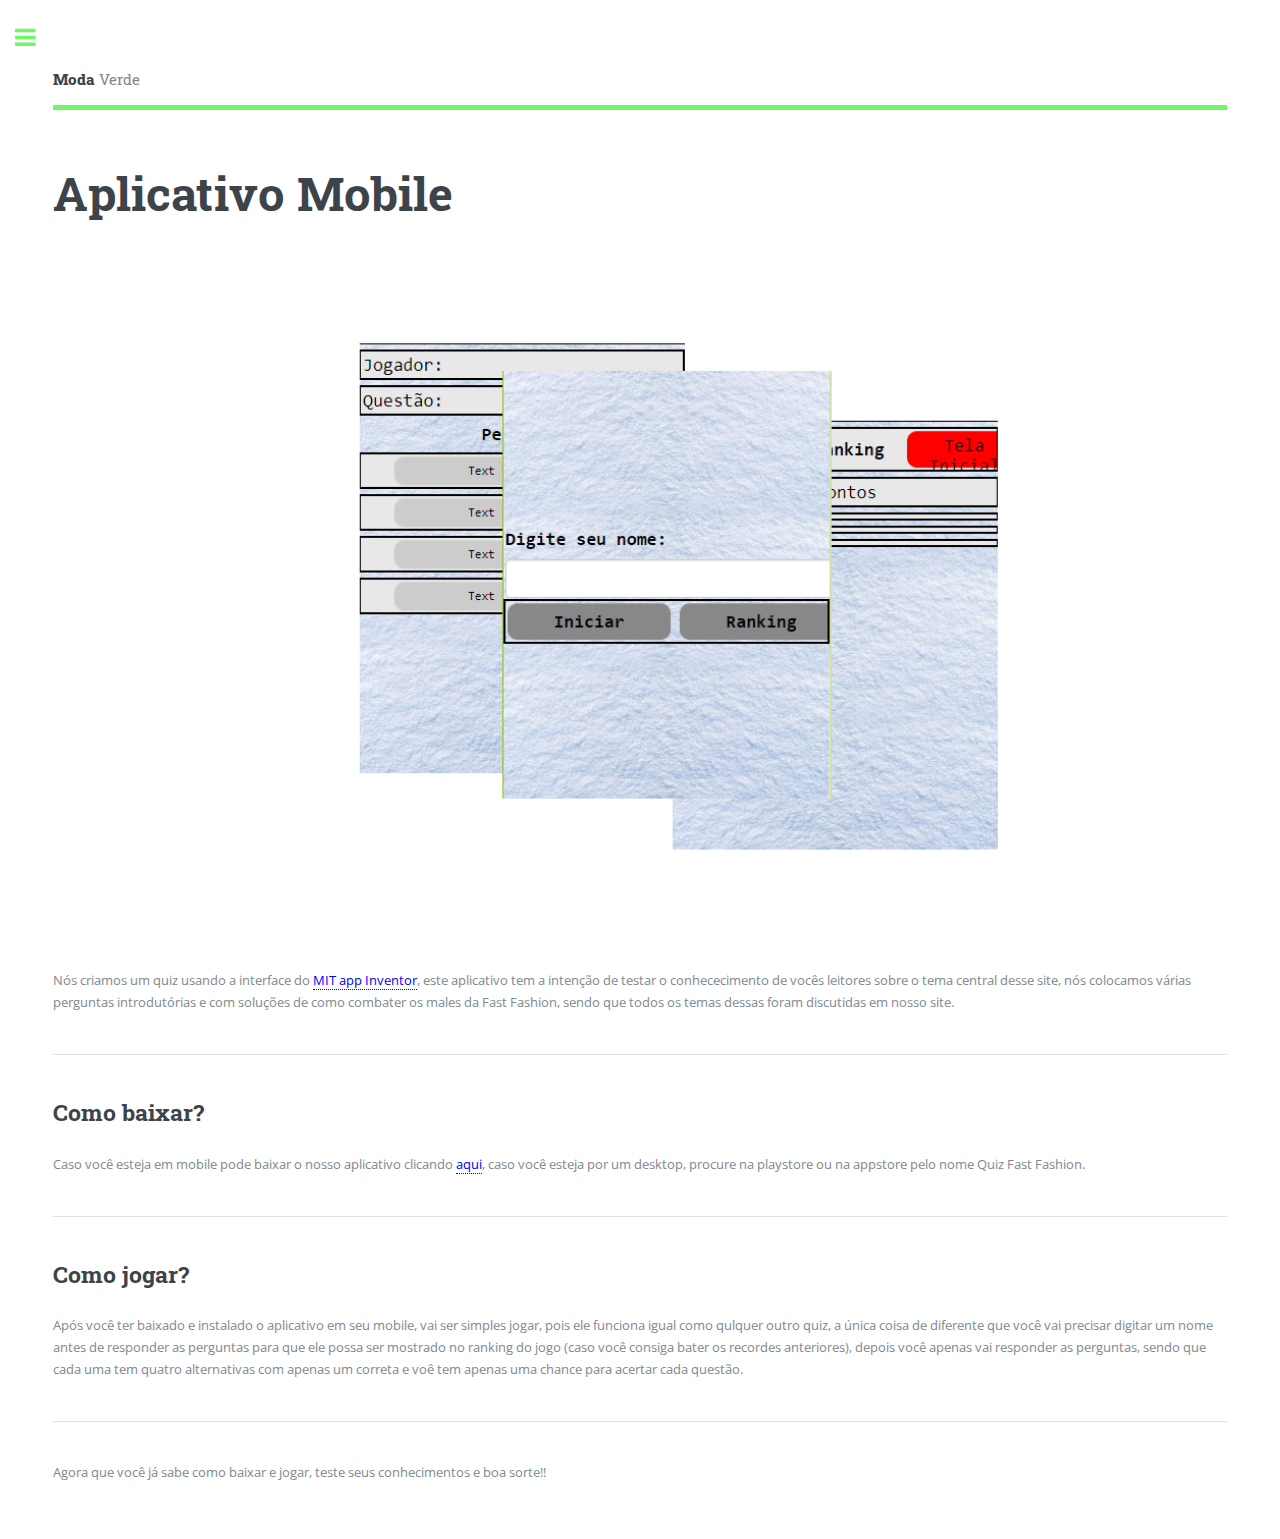
<file: app.html>
<!DOCTYPE HTML>

<html>
	<head>
		<title>Moda Verde</title>
		<meta charset="utf-8" />
		<meta name="viewport" content="width=device-width, initial-scale=1, user-scalable=no" />
		<link rel="stylesheet" href="assets/css/main.css" />
	</head>
	<body class="is-preload">

		<!-- Wrapper -->
			<div id="wrapper">

				<!-- Main -->
					<div id="main">
						<div class="inner">

							<!-- Header -->
								<header id="header">
									<a href="index.html" class="logo"><strong>Moda</strong> Verde</a>
								</header>
              <!-- Content -->
								<section>
									<header class="main">
										<h1>Aplicativo Mobile</h1>
									</header>

									<span class="image main"><img src="images/picapp2.png" alt="" /></span>

									<p>Nós criamos um quiz usando a interface do <a style="color:blue" href="http://appinventor.mit.edu/explore/" target="_blank">MIT app Inventor</a>, este aplicativo tem a intenção de testar o conhececimento de vocês leitores sobre o tema central desse site, nós colocamos várias perguntas introdutórias e com soluções de como combater os males da Fast Fashion, sendo que todos os temas dessas foram discutidas em nosso site.</p>

									<hr class="major" />

									<h2>Como baixar?</h2>
									<p>Caso você esteja em mobile pode baixar o nosso aplicativo clicando <a style="color:blue" href="http://boto.fé" target="_blank">aqui</a>, caso você esteja por um desktop, procure na playstore ou na appstore pelo nome Quiz Fast Fashion.</p>

									<hr class="major" />

									<h2>Como jogar?</h2>

									<p>Após você ter baixado e instalado o aplicativo em seu mobile, vai ser simples jogar, pois ele funciona igual como qulquer outro quiz, a única coisa de diferente que você vai precisar digitar um nome antes de responder as perguntas para que ele possa ser mostrado no ranking do jogo (caso você consiga bater os recordes anteriores), depois você apenas vai responder as perguntas, sendo que cada uma tem quatro alternativas com apenas um correta e voê tem apenas uma chance para acertar cada questão.</p>

									<hr class="major" />

									<p> Agora que você já sabe como baixar e jogar, teste seus conhecimentos e boa sorte!!</p>

								</section>

						</div>
					</div>

					<!-- Sidebar -->
						<div id="sidebar">
							<div class="inner">

								<!-- Menu -->
									<nav id="menu">
										<header class="major">
											<h2>Menu</h2>
										</header>
									<ul>
											<li><a href="index.html">Pagina Inical</a></li>
											<li><a href="quemsomos.html">Quem Somos</a></li>
											<li><a href="oqueé.html">O que é?</a></li>
											<li>
												<span class="opener">Medidas</span>
												<ul>
													<li><a href="medidas.html">Meidas em Geral</a></li>
													<li><a href="brecho.html">Brechós</a></li>
													<li><a href="marcas.html">Marcas Sustentáveis</a></li>
												</ul>
											</li>
											<li><a href="noticias.html">Noticias</a></li>
											<li><a href="dados.html">Dados</a></li>
											<li><a href="app.html">App</a></li>
									</ul>
									</nav>

								<!-- Section -->
									<section>
										<header class="major">
											<h2>Parceiros</h2>
										</header>
										<div class="mini-posts">
											<article>
												<a href="brecho.html" class="image"><img src="images/piccatexia.jpeg"/></a>
												<p>O Catexia é um brécho que tem como ideia base, assim como a maiores dos bréchos, a importancia que as roupas usadas tem, transferindo energia e experiencias.</p>
											</article>
									</section>

								<!-- Section -->
									<section>
										<header class="major">
											<h2>Fale conosco</h2>
										</header>
										<p>Entre em contato conosco por meio dos contatos de email e telefone ou pelo preenchimento do formulário.</p>
										<ul class="contact">
											<li class="fa-envelope-o"><p>dollyvinga@gmail.com</p></li>
											<li class="fa-phone">(19)99725-3373</li>
											<li class="fa-home">Unip Swift - Campinas<br />
											Av. Comendador Enzo Ferrari, 280 - 13045-770</li>
										</ul>
									</section>
									<div class="col-12">
										<textarea name="demo-message" id="demo-message" placeholder="Enter your message" rows="6"></textarea>
									</div>
										<ul class="actions">
											<li><input type="submit" value="Enviar" class="primary" /></li>
										</ul>
									</div>
							</div>
						</div>

				</div>

			<!-- Scripts -->
				<script src="assets/js/jquery.min.js"></script>
				<script src="assets/js/browser.min.js"></script>
				<script src="assets/js/breakpoints.min.js"></script>
				<script src="assets/js/util.js"></script>
				<script src="assets/js/main.js"></script>

		</body>
	</html>
</file>
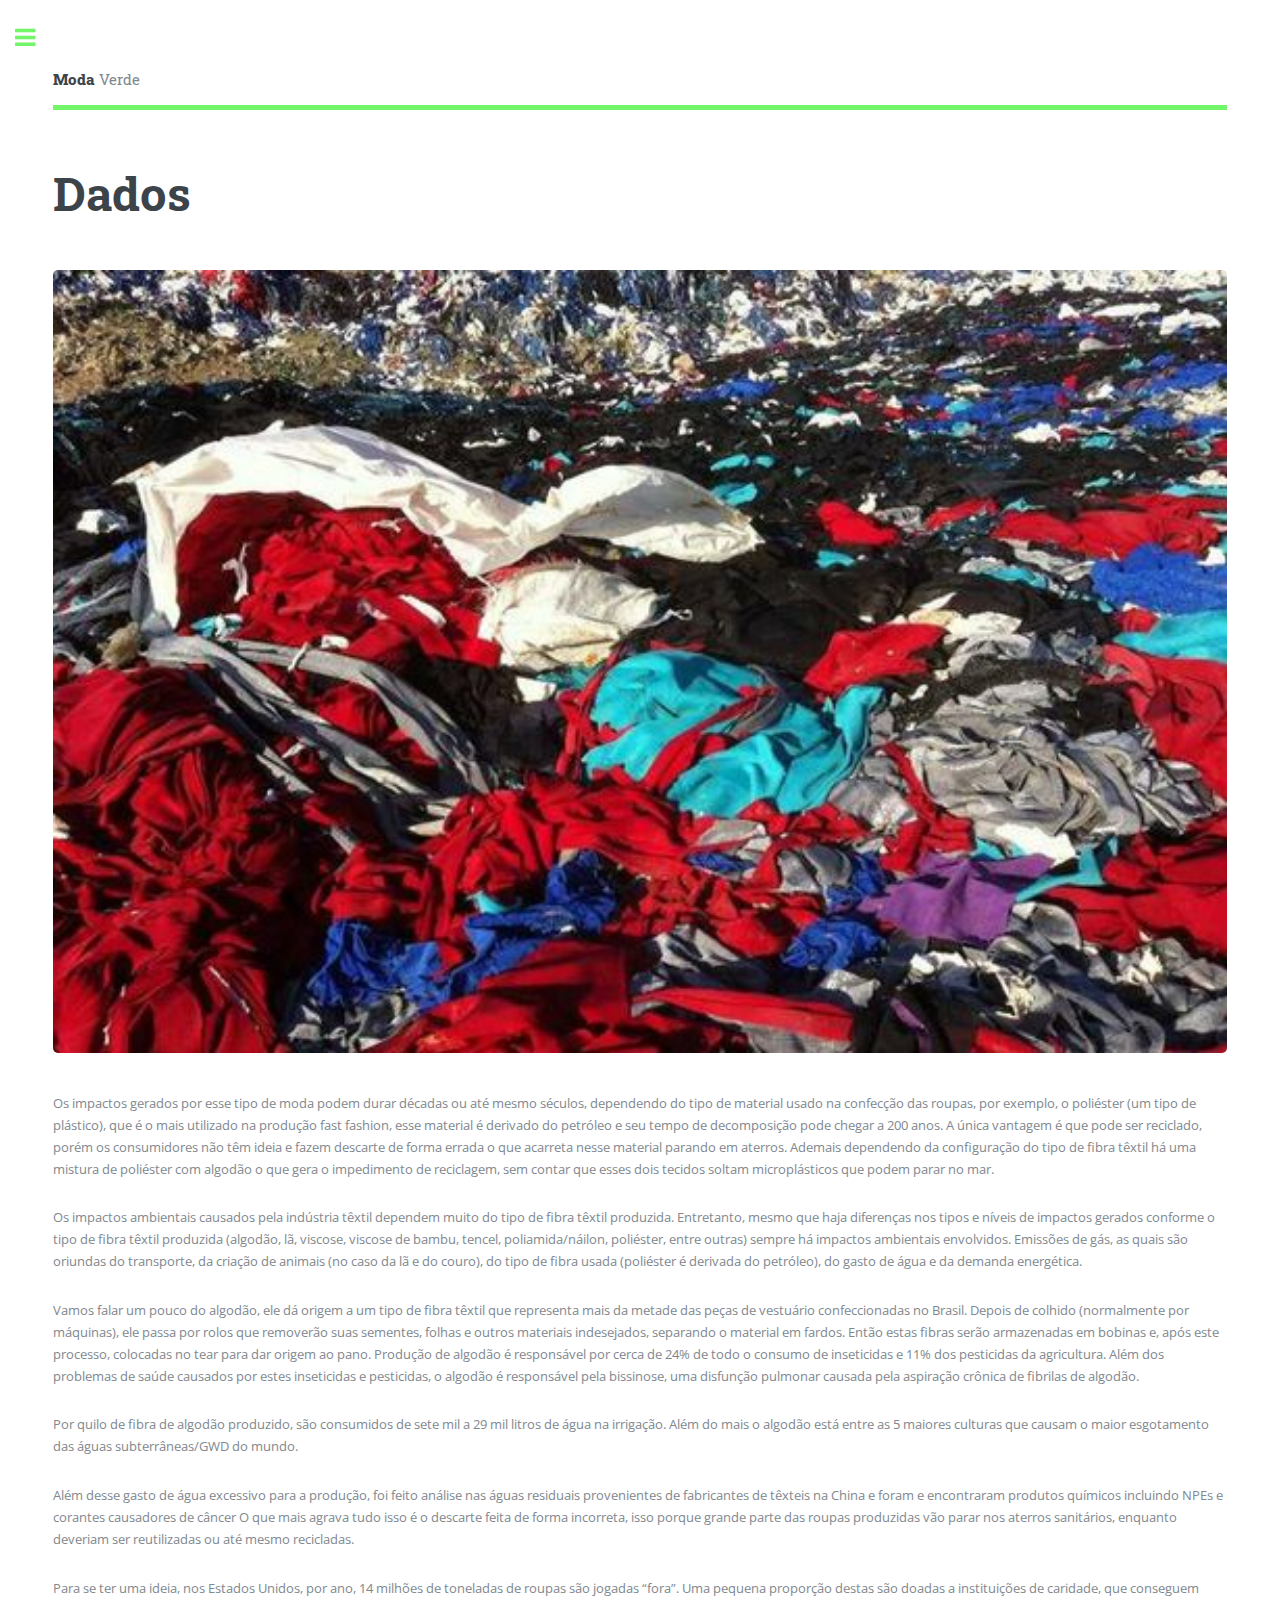
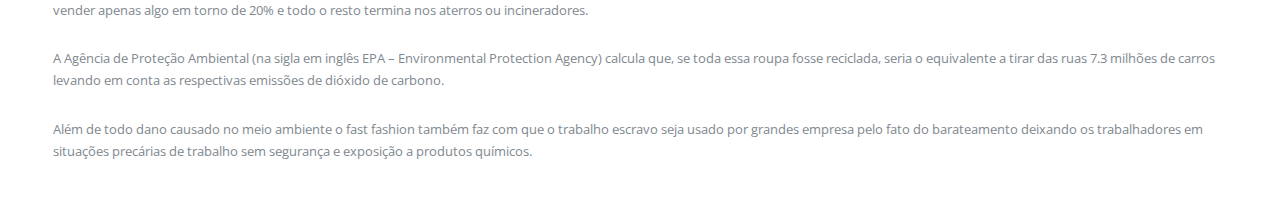
<file: dados.html>
<!DOCTYPE HTML>

<html>
	<head>
		<title>Moda Verde</title>
		<meta charset="utf-8" />
		<meta name="viewport" content="width=device-width, initial-scale=1, user-scalable=no" />
		<link rel="stylesheet" href="assets/css/main.css" />
	</head>
	<body class="is-preload">

		<!-- Wrapper -->
			<div id="wrapper">

				<!-- Main -->
					<div id="main">
						<div class="inner">

							<!-- Header -->
								<header id="header">
									<a href="index.html" class="logo"><strong>Moda</strong> Verde</a>
								</header>
              <!-- Content -->
								<section>
									<header class="main">
										<h1>Dados</h1>
									</header>

									<span class="image main"><img src="images/picdados.jpg" alt="" /></span>

                <p>Os impactos gerados por esse tipo de moda podem durar décadas ou até mesmo séculos, dependendo do tipo de material usado na confecção das roupas, por exemplo, o poliéster (um tipo de plástico), que é o mais utilizado na produção fast fashion, esse material é derivado do petróleo e seu tempo de decomposição pode chegar a 200 anos. A única vantagem é que pode ser reciclado, porém os consumidores não têm ideia e fazem descarte de forma errada o que acarreta nesse material parando em aterros. Ademais dependendo da configuração do tipo de fibra têxtil há uma mistura de poliéster com algodão o que gera o impedimento de reciclagem, sem contar que esses dois tecidos  soltam  microplásticos que podem parar no mar.</p>
                <p>Os impactos ambientais causados pela indústria têxtil dependem muito do tipo de fibra têxtil produzida. Entretanto, mesmo que haja diferenças nos tipos e níveis de impactos gerados conforme o tipo de fibra têxtil produzida (algodão, lã, viscose, viscose de bambu, tencel, poliamida/náilon, poliéster, entre outras) sempre há impactos ambientais envolvidos. Emissões de gás, as quais são oriundas do transporte, da criação de animais (no caso da lã e do couro), do tipo de fibra usada (poliéster é derivada do petróleo), do gasto de água e da demanda energética.</p>
								<p>Vamos falar um pouco do algodão, ele dá origem a um tipo de fibra têxtil que representa mais da metade das peças de vestuário confeccionadas no Brasil.
Depois de colhido (normalmente por máquinas), ele passa por rolos que removerão suas sementes, folhas e outros materiais indesejados, separando o material em fardos. Então estas fibras serão armazenadas em bobinas e, após este processo, colocadas no tear para dar origem ao pano. Produção de algodão é responsável por cerca de 24% de todo o consumo de inseticidas e 11% dos pesticidas da agricultura. Além dos problemas de saúde causados por estes inseticidas e pesticidas, o algodão é responsável pela bissinose, uma disfunção pulmonar causada pela aspiração crônica de fibrilas de algodão.</p>
                <p>Por quilo de fibra de algodão produzido, são consumidos de sete mil a 29 mil litros de água na irrigação. Além do mais o algodão está entre as 5 maiores culturas que causam o maior esgotamento das águas subterrâneas/GWD do mundo.</p>
								<p>Além desse gasto de água excessivo para a produção, foi feito análise nas águas residuais provenientes de fabricantes de têxteis na China e foram e encontraram produtos químicos incluindo NPEs e corantes causadores de câncer
O que mais agrava tudo isso é o descarte feita de forma incorreta, isso porque grande parte das roupas produzidas vão parar nos aterros sanitários, enquanto deveriam ser reutilizadas ou até mesmo recicladas.</p>
               <p>Para se ter uma ideia, nos Estados Unidos, por ano, 14 milhões de toneladas de roupas são jogadas “fora”. Uma pequena proporção destas são doadas a instituições de caridade, que conseguem vender apenas algo em torno de 20% e todo o resto termina nos aterros ou incineradores.</p>
							 <p>A Agência de Proteção Ambiental (na sigla em inglês EPA – Environmental Protection Agency) calcula que, se toda essa roupa fosse reciclada, seria o equivalente a tirar das ruas 7.3 milhões de carros levando em conta as respectivas emissões de dióxido de carbono.</p>
							 <p>Além de todo dano causado no meio ambiente o fast fashion também faz com que o trabalho escravo seja usado por grandes empresa pelo fato do barateamento deixando os trabalhadores em situações precárias de trabalho sem segurança e exposição a produtos químicos.</p>

								</section>

						</div>
					</div>

					<!-- Sidebar -->
						<div id="sidebar">
							<div class="inner">

								<!-- Menu -->
									<nav id="menu">
										<header class="major">
											<h2>Menu</h2>
										</header>
									<ul>
											<li><a href="index.html">Pagina Inical</a></li>
											<li><a href="quemsomos.html">Quem Somos</a></li>
											<li><a href="oqueé.html">O que é?</a></li>
											<li>
												<span class="opener">Medidas</span>
												<ul>
													<li><a href="medidas.html">Meidas em Geral</a></li>
													<li><a href="brecho.html">Brechós</a></li>
													<li><a href="marcas.html">Marcas Sustentáveis</a></li>
												</ul>
											</li>
											<li><a href="noticias.html">Noticias</a></li>
											<li><a href="dados.html">Dados</a></li>
											<li><a href="app.html">App</a></li>
									</ul>
									</nav>

								<!-- Section -->
									<section>
										<header class="major">
											<h2>Parceiros</h2>
										</header>
										<div class="mini-posts">
											<article>
												<a href="brecho.html" class="image"><img src="images/piccatexia.jpeg"/></a>
												<p>O Catexia é um brécho que tem como ideia base, assim como a maiores dos bréchos, a importancia que as roupas usadas tem, transferindo energia e experiencias.</p>
											</article>
									</section>

								<!-- Section -->
									<section>
										<header class="major">
											<h2>Fale conosco</h2>
										</header>
										<p>Entre em contato conosco por meio dos contatos de email e telefone ou pelo preenchimento do formulário.</p>
										<ul class="contact">
											<li class="fa-envelope-o"><p>dollyvinga@gmail.com</p></li>
											<li class="fa-phone">(19)99725-3373</li>
											<li class="fa-home">Unip Swift - Campinas<br />
											Av. Comendador Enzo Ferrari, 280 - 13045-770</li>
										</ul>
									</section>
									<div class="col-12">
										<textarea name="demo-message" id="demo-message" placeholder="Enter your message" rows="6"></textarea>
									</div>
										<ul class="actions">
											<li><input type="submit" value="Enviar" class="primary" /></li>
										</ul>
									</div>
							</div>
						</div>

				</div>

			<!-- Scripts -->
				<script src="assets/js/jquery.min.js"></script>
				<script src="assets/js/browser.min.js"></script>
				<script src="assets/js/breakpoints.min.js"></script>
				<script src="assets/js/util.js"></script>
				<script src="assets/js/main.js"></script>

		</body>
	</html>
</file>
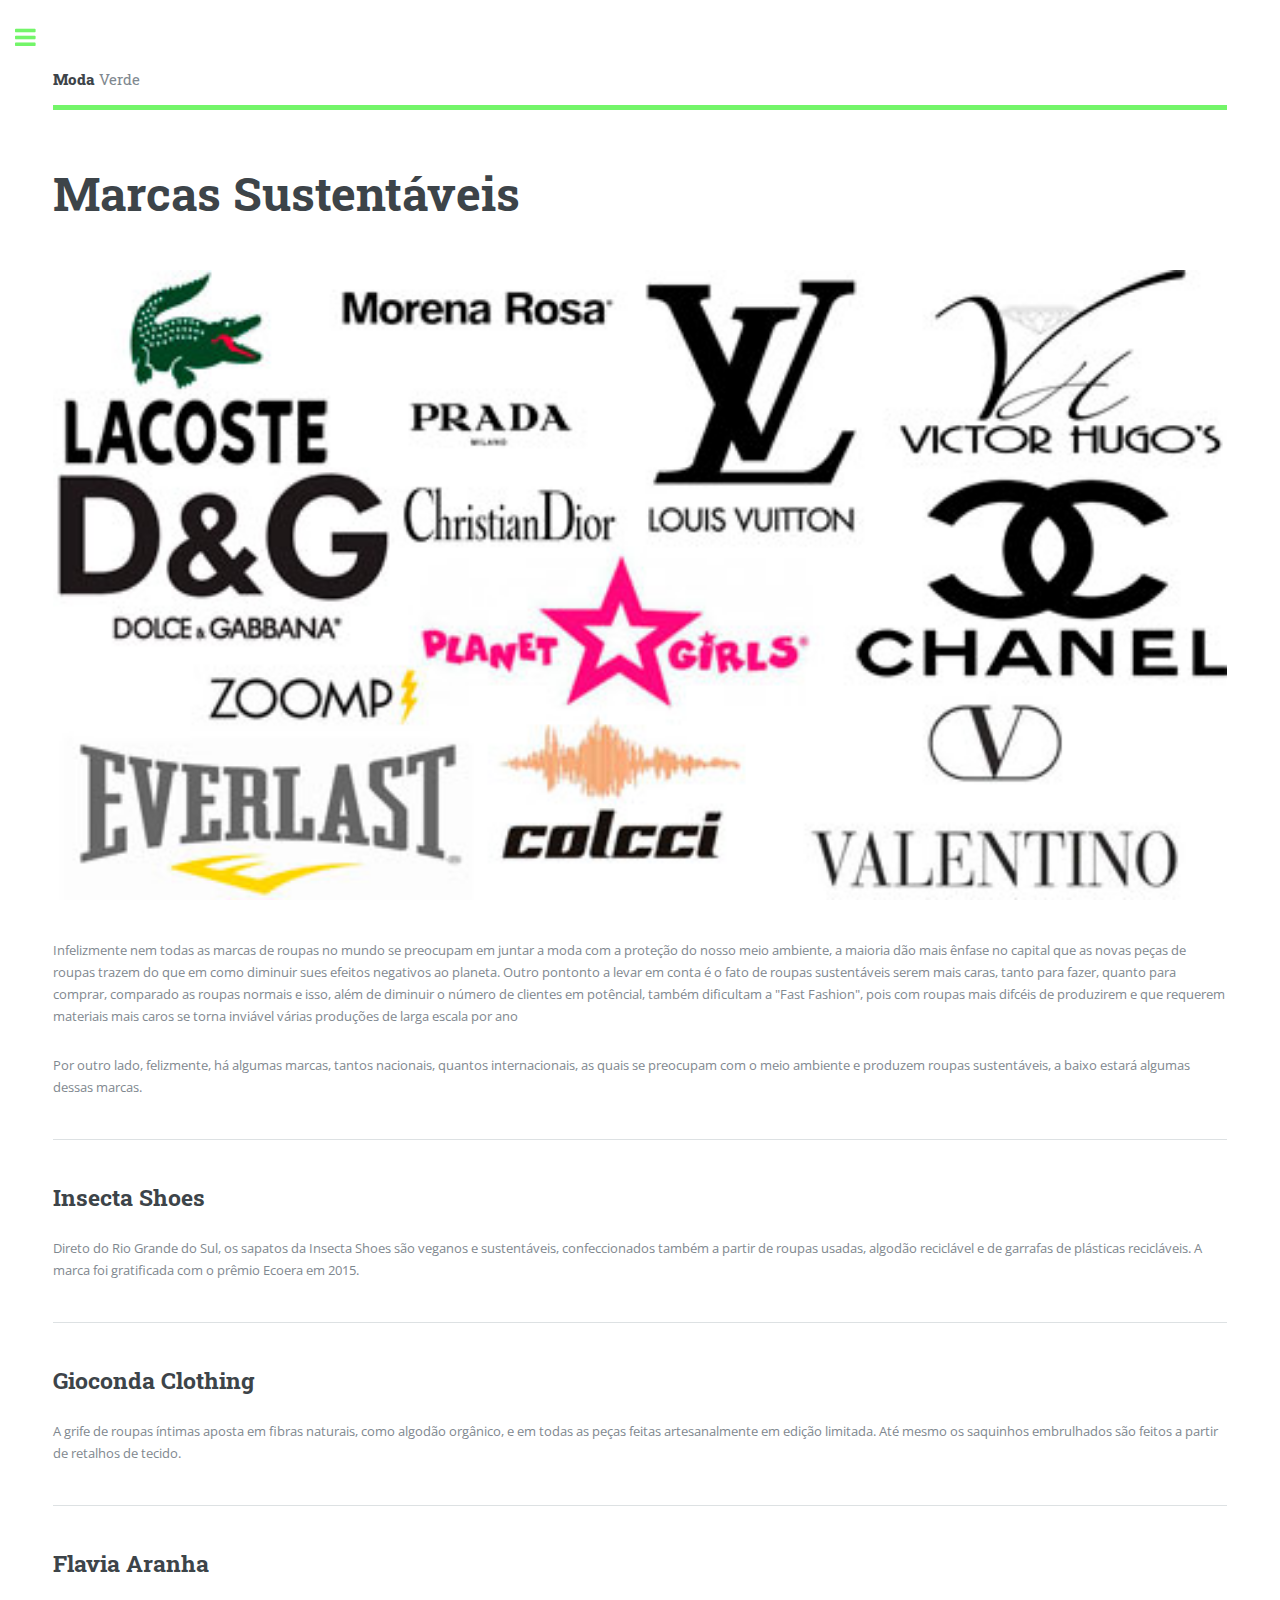
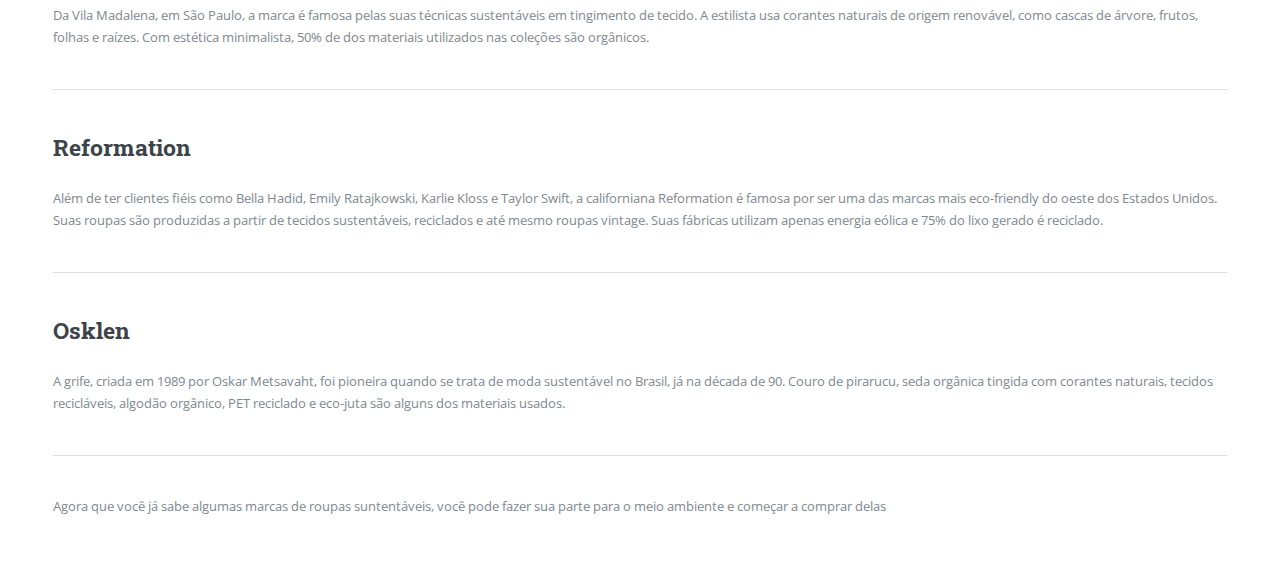
<file: marcas.html>
<!DOCTYPE HTML>

<html>
	<head>
		<title>Moda Verde</title>
		<meta charset="utf-8" />
		<meta name="viewport" content="width=device-width, initial-scale=1, user-scalable=no" />
		<link rel="stylesheet" href="assets/css/main.css" />
	</head>
	<body class="is-preload">

		<!-- Wrapper -->
			<div id="wrapper">

				<!-- Main -->
					<div id="main">
						<div class="inner">

							<!-- Header -->
								<header id="header">
									<a href="index.html" class="logo"><strong>Moda</strong> Verde</a>
								</header>
              <!-- Content -->
								<section>
									<header class="main">
										<h1>Marcas Sustentáveis</h1>
									</header>

									<span class="image main"><img src="images/picmarcas.jpg" alt="" /></span>

									<p>Infelizmente nem todas as marcas de roupas no mundo se preocupam em juntar a moda com a proteção do nosso meio ambiente, a maioria dão mais ênfase no capital que as novas peças de roupas trazem do que em como diminuir sues efeitos negativos ao planeta. Outro pontonto a levar em conta é o fato de roupas sustentáveis serem mais caras, tanto para fazer, quanto para comprar, comparado as roupas normais e isso, além de diminuir o número de clientes em potêncial, também dificultam a "Fast Fashion", pois com roupas mais difcéis de produzirem e que requerem materiais mais caros se torna inviável várias produções de larga escala por ano</p>
									<p>Por outro lado, felizmente, há algumas marcas, tantos nacionais, quantos internacionais, as quais se preocupam com o meio ambiente e produzem roupas sustentáveis, a baixo estará algumas dessas marcas.</p>

									<hr class="major" />

									<h2>Insecta Shoes</h2>
									<p>Direto do Rio Grande do Sul, os sapatos da Insecta Shoes são veganos e sustentáveis, confeccionados também a partir de roupas usadas, algodão reciclável e de garrafas de plásticas recicláveis. A marca foi gratificada com o prêmio Ecoera em 2015.</p>

									<hr class="major" />

									<h2>Gioconda Clothing</h2>
									<p>A grife de roupas íntimas aposta em fibras naturais, como algodão orgânico, e em todas as peças feitas artesanalmente em edição limitada. Até mesmo os saquinhos embrulhados são feitos a partir de retalhos de tecido.</p>

									<hr class="major" />

									<h2>Flavia Aranha</h2>
									<p>Da Vila Madalena, em São Paulo, a marca é famosa pelas suas técnicas sustentáveis em tingimento de tecido. A estilista usa corantes naturais de origem renovável, como cascas de árvore, frutos, folhas e raízes. Com estética minimalista, 50% de dos materiais utilizados nas coleções são orgânicos.</p>

									<hr class="major" />

									<h2>Reformation</h2>
									<p>Além de ter clientes fiéis como Bella Hadid, Emily Ratajkowski, Karlie Kloss e Taylor Swift, a californiana Reformation é famosa por ser uma das marcas mais eco-friendly do oeste dos Estados Unidos. Suas roupas são produzidas a partir de tecidos sustentáveis, reciclados e até mesmo roupas vintage. Suas fábricas utilizam apenas energia eólica e 75% do lixo gerado é reciclado.</p>

									<hr class="major" />

									<h2>Osklen</h2>
									<p>A grife, criada em 1989 por Oskar Metsavaht, foi pioneira quando se trata de moda sustentável no Brasil, já na década de 90. Couro de pirarucu, seda orgânica tingida com corantes naturais, tecidos recicláveis, algodão orgânico, PET reciclado e eco-juta são alguns dos materiais usados.</p>

									<hr class="major" />

									<p>Agora que você já sabe algumas marcas de roupas suntentáveis, você pode fazer sua parte para o meio ambiente e começar a comprar delas</p>

								</section>

						</div>
					</div>

					<!-- Sidebar -->
						<div id="sidebar">
							<div class="inner">

								<!-- Menu -->
									<nav id="menu">
										<header class="major">
											<h2>Menu</h2>
										</header>
									<ul>
											<li><a href="index.html">Pagina Inical</a></li>
											<li><a href="quemsomos.html">Quem Somos</a></li>
											<li><a href="oqueé.html">O que é?</a></li>
											<li>
												<span class="opener">Medidas</span>
												<ul>
													<li><a href="medidas.html">Meidas em Geral</a></li>
													<li><a href="brecho.html">Brechós</a></li>
													<li><a href="marcas.html">Marcas Sustentáveis</a></li>
												</ul>
											</li>
											<li><a href="noticias.html">Noticias</a></li>
											<li><a href="dados.html">Dados</a></li>
											<li><a href="app.html">App</a></li>
									</ul>
									</nav>

								<!-- Section -->
									<section>
										<header class="major">
											<h2>Parceiros</h2>
										</header>
										<div class="mini-posts">
											<article>
												<a href="brecho.html" class="image"><img src="images/piccatexia.jpeg"/></a>
												<p>O Catexia é um brécho que tem como ideia base, assim como a maiores dos bréchos, a importancia que as roupas usadas tem, transferindo energia e experiencias.</p>
											</article>
									</section>

								<!-- Section -->
									<section>
										<header class="major">
											<h2>Fale conosco</h2>
										</header>
										<p>Entre em contato conosco por meio dos contatos de email e telefone ou pelo preenchimento do formulário.</p>
										<ul class="contact">
											<li class="fa-envelope-o"><p>dollyvinga@gmail.com</p></li>
											<li class="fa-phone">(19)99725-3373</li>
											<li class="fa-home">Unip Swift - Campinas<br />
											Av. Comendador Enzo Ferrari, 280 - 13045-770</li>
										</ul>
									</section>
									<div class="col-12">
										<textarea name="demo-message" id="demo-message" placeholder="Enter your message" rows="6"></textarea>
									</div>
										<ul class="actions">
											<li><input type="submit" value="Enviar" class="primary" /></li>
										</ul>
									</div>
							</div>
						</div>

				</div>

			<!-- Scripts -->
				<script src="assets/js/jquery.min.js"></script>
				<script src="assets/js/browser.min.js"></script>
				<script src="assets/js/breakpoints.min.js"></script>
				<script src="assets/js/util.js"></script>
				<script src="assets/js/main.js"></script>

		</body>
	</html>
</file>
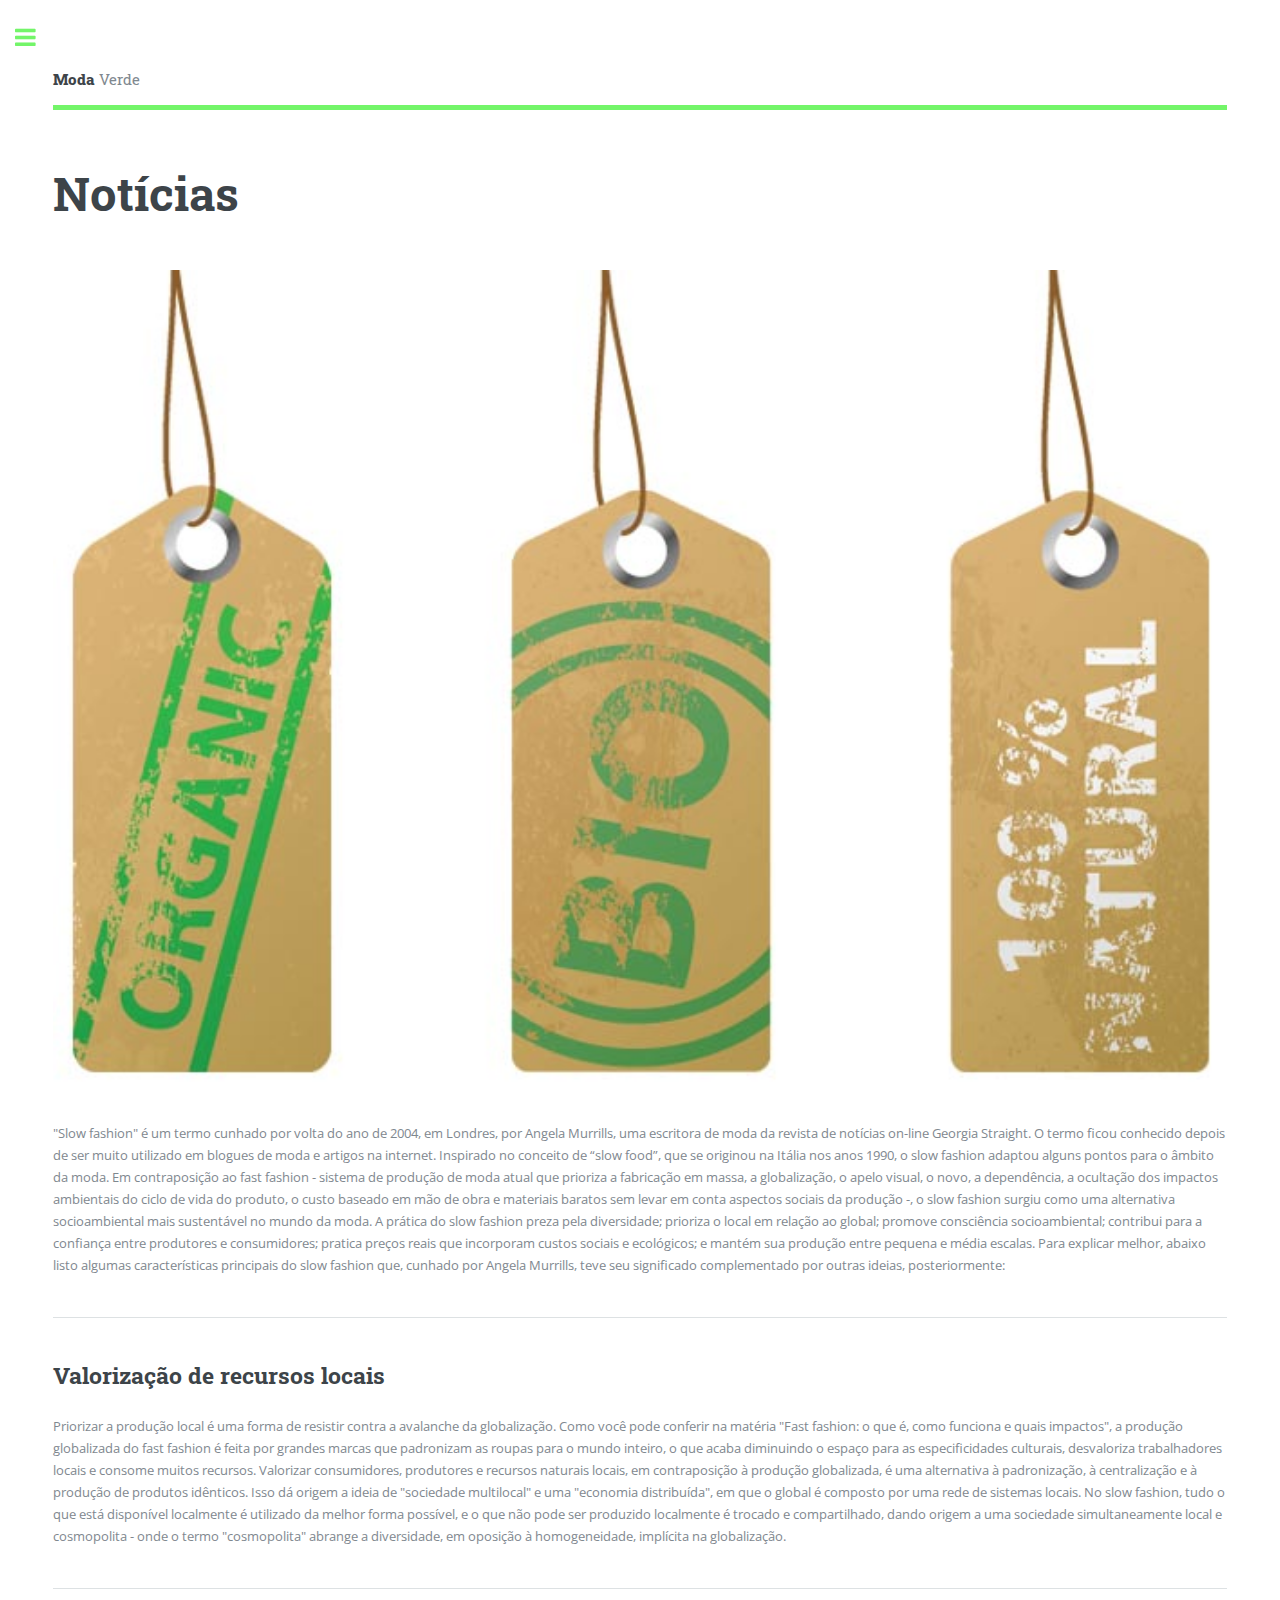
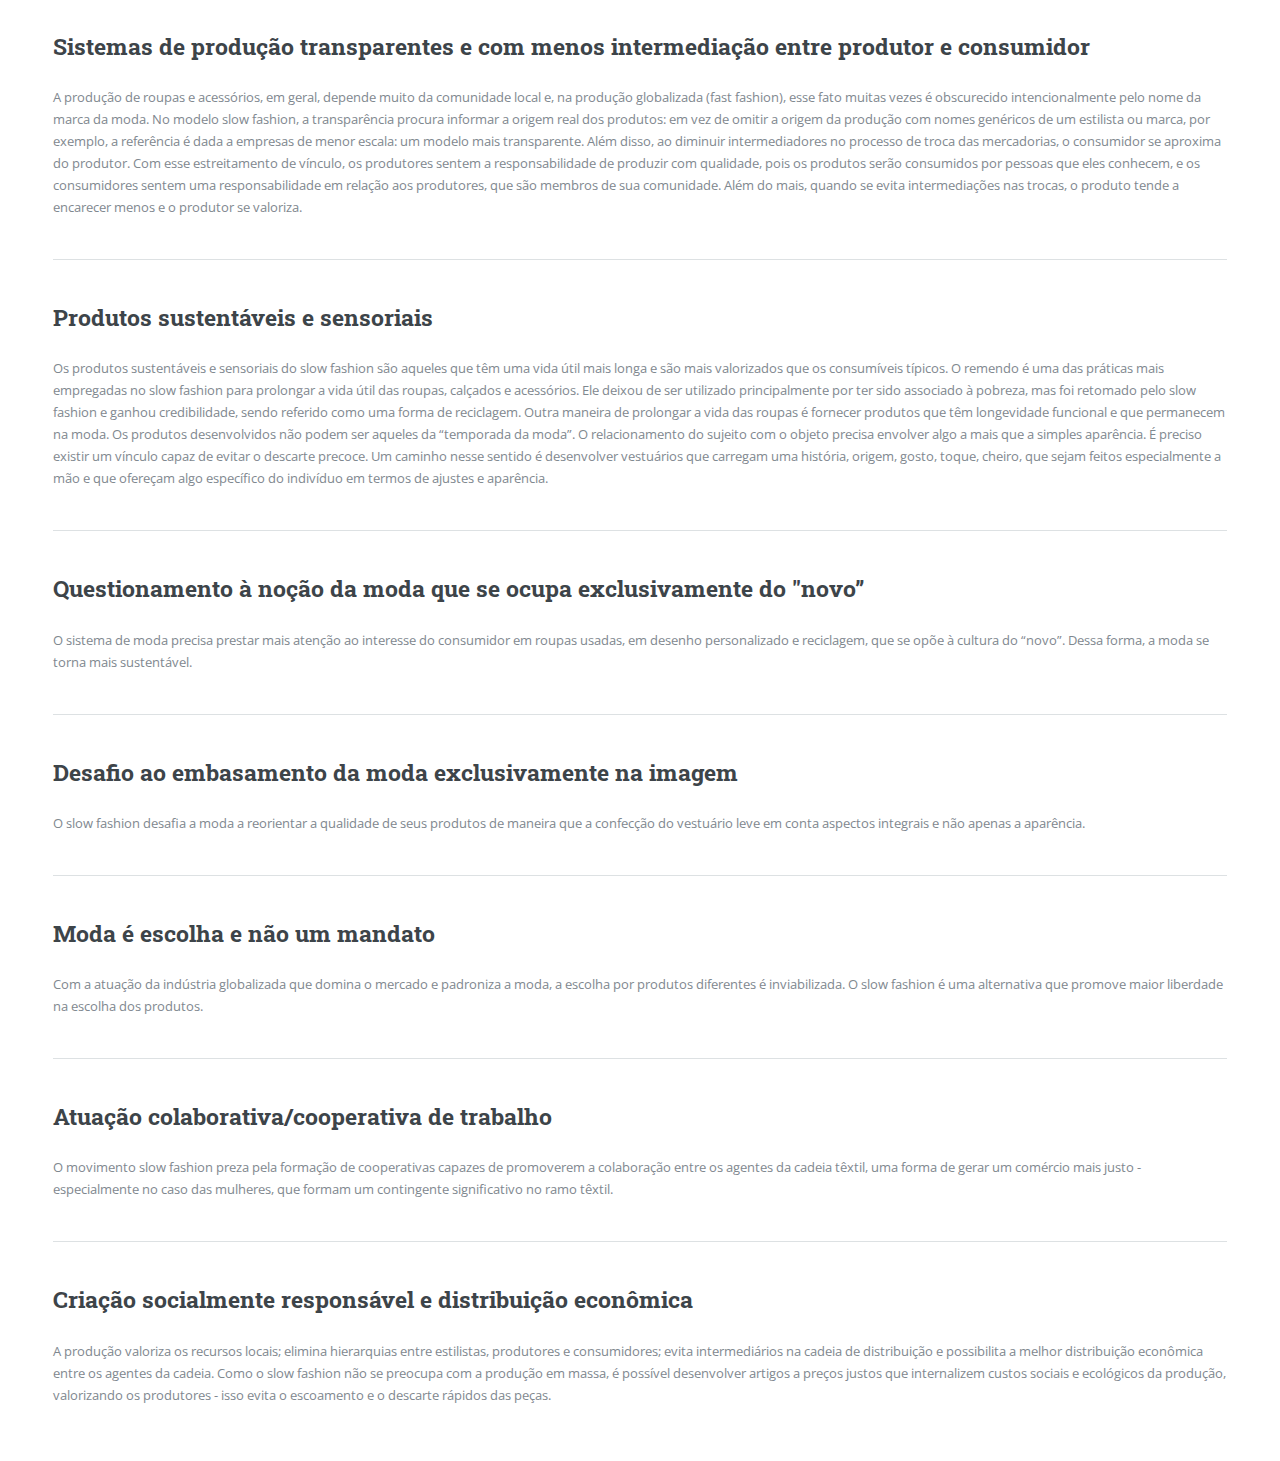
<file: noticias.html>
<!DOCTYPE HTML>

<html>
	<head>
		<title>Moda Verde</title>
		<meta charset="utf-8" />
		<meta name="viewport" content="width=device-width, initial-scale=1, user-scalable=no" />
		<link rel="stylesheet" href="assets/css/main.css" />
	</head>
	<body class="is-preload">

		<!-- Wrapper -->
			<div id="wrapper">

				<!-- Main -->
					<div id="main">
						<div class="inner">

							<!-- Header -->
								<header id="header">
									<a href="index.html" class="logo"><strong>Moda</strong> Verde</a>
								</header>
              <!-- Content -->
								<section>
									<header class="main">
										<h1>Notícias</h1>
									</header>

									<span class="image main"><img src="images/picnoticias.png" alt="" /></span>

									<p>"Slow fashion" é um termo cunhado por volta do ano de 2004, em Londres, por Angela Murrills, uma escritora de moda da revista de notícias on-line Georgia Straight.
O termo ficou conhecido depois de ser muito utilizado em blogues de moda e artigos na internet. Inspirado no conceito de “slow food”, que se originou na Itália nos anos 1990, o slow fashion adaptou alguns pontos para o âmbito da moda.
Em contraposição ao fast fashion - sistema de produção de moda atual que prioriza a fabricação em massa, a globalização, o apelo visual, o novo, a dependência, a ocultação dos impactos ambientais do ciclo de vida do produto, o custo baseado em mão de obra e materiais baratos sem levar em conta aspectos sociais da produção -, o slow fashion surgiu como uma alternativa socioambiental mais sustentável no mundo da moda.
A prática do slow fashion preza pela diversidade; prioriza o local em relação ao global; promove consciência socioambiental; contribui para a confiança entre produtores e consumidores; pratica preços reais que incorporam custos sociais e ecológicos; e mantém sua produção entre pequena e média escalas.
Para explicar melhor, abaixo listo algumas características principais do slow fashion que, cunhado por Angela Murrills, teve seu significado complementado por outras ideias, posteriormente:</p>

									<hr class="major" />

									<h2>Valorização de recursos locais</h2>
									<p>Priorizar a produção local é uma forma de resistir contra a avalanche da globalização. Como você pode conferir na matéria "Fast fashion: o que é, como funciona e quais impactos", a produção globalizada do fast fashion é feita por grandes marcas que padronizam as roupas para o mundo inteiro, o que acaba diminuindo o espaço para as especificidades culturais, desvaloriza trabalhadores locais e consome muitos recursos.
Valorizar consumidores, produtores e recursos naturais locais, em contraposição à produção globalizada, é uma alternativa à padronização, à centralização e à produção de produtos idênticos. Isso dá origem a ideia de "sociedade multilocal" e uma "economia distribuída", em que o global é composto por uma rede de sistemas locais. No slow fashion, tudo o que está disponível localmente é utilizado da melhor forma possível, e o que não pode ser produzido localmente é trocado e compartilhado, dando origem a uma sociedade simultaneamente local e cosmopolita - onde o termo "cosmopolita" abrange a diversidade, em oposição à homogeneidade, implícita na globalização.</p>

									<hr class="major" />

									<h2>Sistemas de produção transparentes e com menos intermediação entre produtor e consumidor</h2>
									<p>A produção de roupas e acessórios, em geral, depende muito da comunidade local e, na produção globalizada (fast fashion), esse fato muitas vezes é obscurecido intencionalmente pelo nome da marca da moda.
No modelo slow fashion, a transparência procura informar a origem real dos produtos: em vez de omitir a origem da produção com nomes genéricos de um estilista ou marca, por exemplo, a referência é dada a empresas de menor escala: um modelo mais transparente.
Além disso, ao diminuir intermediadores no processo de troca das mercadorias, o consumidor se aproxima do produtor. Com esse estreitamento de vínculo, os produtores sentem a responsabilidade de produzir​​ com qualidade, pois os produtos serão consumidos por pessoas que eles conhecem, e os consumidores sentem uma responsabilidade em relação aos produtores, que são membros de sua comunidade. Além do mais, quando se evita intermediações nas trocas, o produto tende a encarecer menos e o produtor se valoriza.</p>

									<hr class="major" />

									<h2>Produtos sustentáveis e sensoriais</h2>
									<p>Os produtos sustentáveis e sensoriais do slow fashion são aqueles que têm uma vida útil mais longa e são mais valorizados que os consumíveis típicos.
O remendo é uma das práticas mais empregadas no slow fashion para prolongar a vida útil das roupas, calçados e acessórios. Ele deixou de ser utilizado principalmente por ter sido associado à pobreza, mas foi retomado pelo slow fashion e ganhou credibilidade, sendo referido como uma forma de reciclagem.
Outra maneira de prolongar a vida das roupas é fornecer produtos que têm longevidade funcional e que permanecem na moda. Os produtos desenvolvidos não podem ser aqueles da “temporada da moda”. O relacionamento do sujeito com o objeto precisa envolver algo a mais que a simples aparência. É preciso existir um vínculo capaz de evitar o descarte precoce. Um caminho nesse sentido é desenvolver vestuários que carregam uma história, origem, gosto, toque, cheiro, que sejam feitos especialmente a mão e que ofereçam algo específico do indivíduo em termos de ajustes e aparência.</p>

                  <hr class="major" />

                  <h2>Questionamento à noção da moda que se ocupa exclusivamente do "novo”</h2>
                  <p>O sistema de moda precisa prestar mais atenção ao interesse do consumidor em roupas usadas, em desenho personalizado e reciclagem, que se opõe à cultura do “novo”. Dessa forma, a moda se torna mais sustentável.</p>

									<hr class="major" />

									<h2>Desafio ao embasamento da moda exclusivamente na imagem</h2>
									<p>O slow fashion desafia a moda a reorientar a qualidade de seus produtos de maneira que a confecção do vestuário leve em conta aspectos integrais e não apenas a aparência.</p>

									<hr class="major" />

									<h2>Moda é escolha e não um mandato</h2>
									<p>Com a atuação da indústria globalizada que domina o mercado e padroniza a moda, a escolha por produtos diferentes é inviabilizada. O slow fashion é uma alternativa que promove maior liberdade na escolha dos produtos.</p>

									<hr class="major" />

									<h2>Atuação colaborativa/cooperativa de trabalho</h2>
									<p>O movimento slow fashion preza pela formação de cooperativas capazes de promoverem a colaboração entre os agentes da cadeia têxtil, uma forma de gerar um comércio mais justo - especialmente no caso das mulheres, que formam um contingente significativo no ramo têxtil.</p>

									<hr class="major" />

									<h2>Criação socialmente responsável e distribuição econômica</h2>
									<p>A produção valoriza os recursos locais; elimina hierarquias entre estilistas, produtores e consumidores; evita intermediários na cadeia de distribuição e possibilita a melhor distribuição econômica entre os agentes da cadeia. Como o slow fashion não se preocupa com a produção em massa, é possível desenvolver artigos a preços justos que internalizem custos sociais e ecológicos da produção, valorizando os produtores - isso evita o escoamento e o descarte rápidos das peças.</p>




								</section>

						</div>
					</div>

					<!-- Sidebar -->
						<div id="sidebar">
							<div class="inner">

								<!-- Menu -->
									<nav id="menu">
										<header class="major">
											<h2>Menu</h2>
										</header>
									<ul>
											<li><a href="index.html">Pagina Inical</a></li>
											<li><a href="quemsomos.html">Quem Somos</a></li>
											<li><a href="oqueé.html">O que é?</a></li>
											<li>
												<span class="opener">Medidas</span>
												<ul>
													<li><a href="medidas.html">Meidas em Geral</a></li>
													<li><a href="brecho.html">Brechós</a></li>
													<li><a href="marcas.html">Marcas Sustentáveis</a></li>
												</ul>
											</li>
											<li><a href="noticias.html">Noticias</a></li>
											<li><a href="dados.html">Dados</a></li>
											<li><a href="app.html">App</a></li>
									</ul>
									</nav>

								<!-- Section -->
									<section>
										<header class="major">
											<h2>Parceiros</h2>
										</header>
										<div class="mini-posts">
											<article>
												<a href="brecho.html" class="image"><img src="images/piccatexia.jpeg"/></a>
												<p>O Catexia é um brécho que tem como ideia base, assim como a maiores dos bréchos, a importancia que as roupas usadas tem, transferindo energia e experiencias.</p>
											</article>
									</section>

								<!-- Section -->
									<section>
										<header class="major">
											<h2>Fale conosco</h2>
										</header>
										<p>Entre em contato conosco por meio dos contatos de email e telefone ou pelo preenchimento do formulário.</p>
										<ul class="contact">
											<li class="fa-envelope-o"><p>dollyvinga@gmail.com</p></li>
											<li class="fa-phone">(19)99725-3373</li>
											<li class="fa-home">Unip Swift - Campinas<br />
											Av. Comendador Enzo Ferrari, 280 - 13045-770</li>
										</ul>
									</section>
									<div class="col-12">
										<textarea name="demo-message" id="demo-message" placeholder="Enter your message" rows="6"></textarea>
									</div>
										<ul class="actions">
											<li><input type="submit" value="Enviar" class="primary" /></li>
										</ul>
									</div>
							</div>
						</div>

					</div>

					<!-- Scripts -->
					<script src="assets/js/jquery.min.js"></script>
					<script src="assets/js/browser.min.js"></script>
					<script src="assets/js/breakpoints.min.js"></script>
					<script src="assets/js/util.js"></script>
					<script src="assets/js/main.js"></script>

					</body>
					</html>
</file>
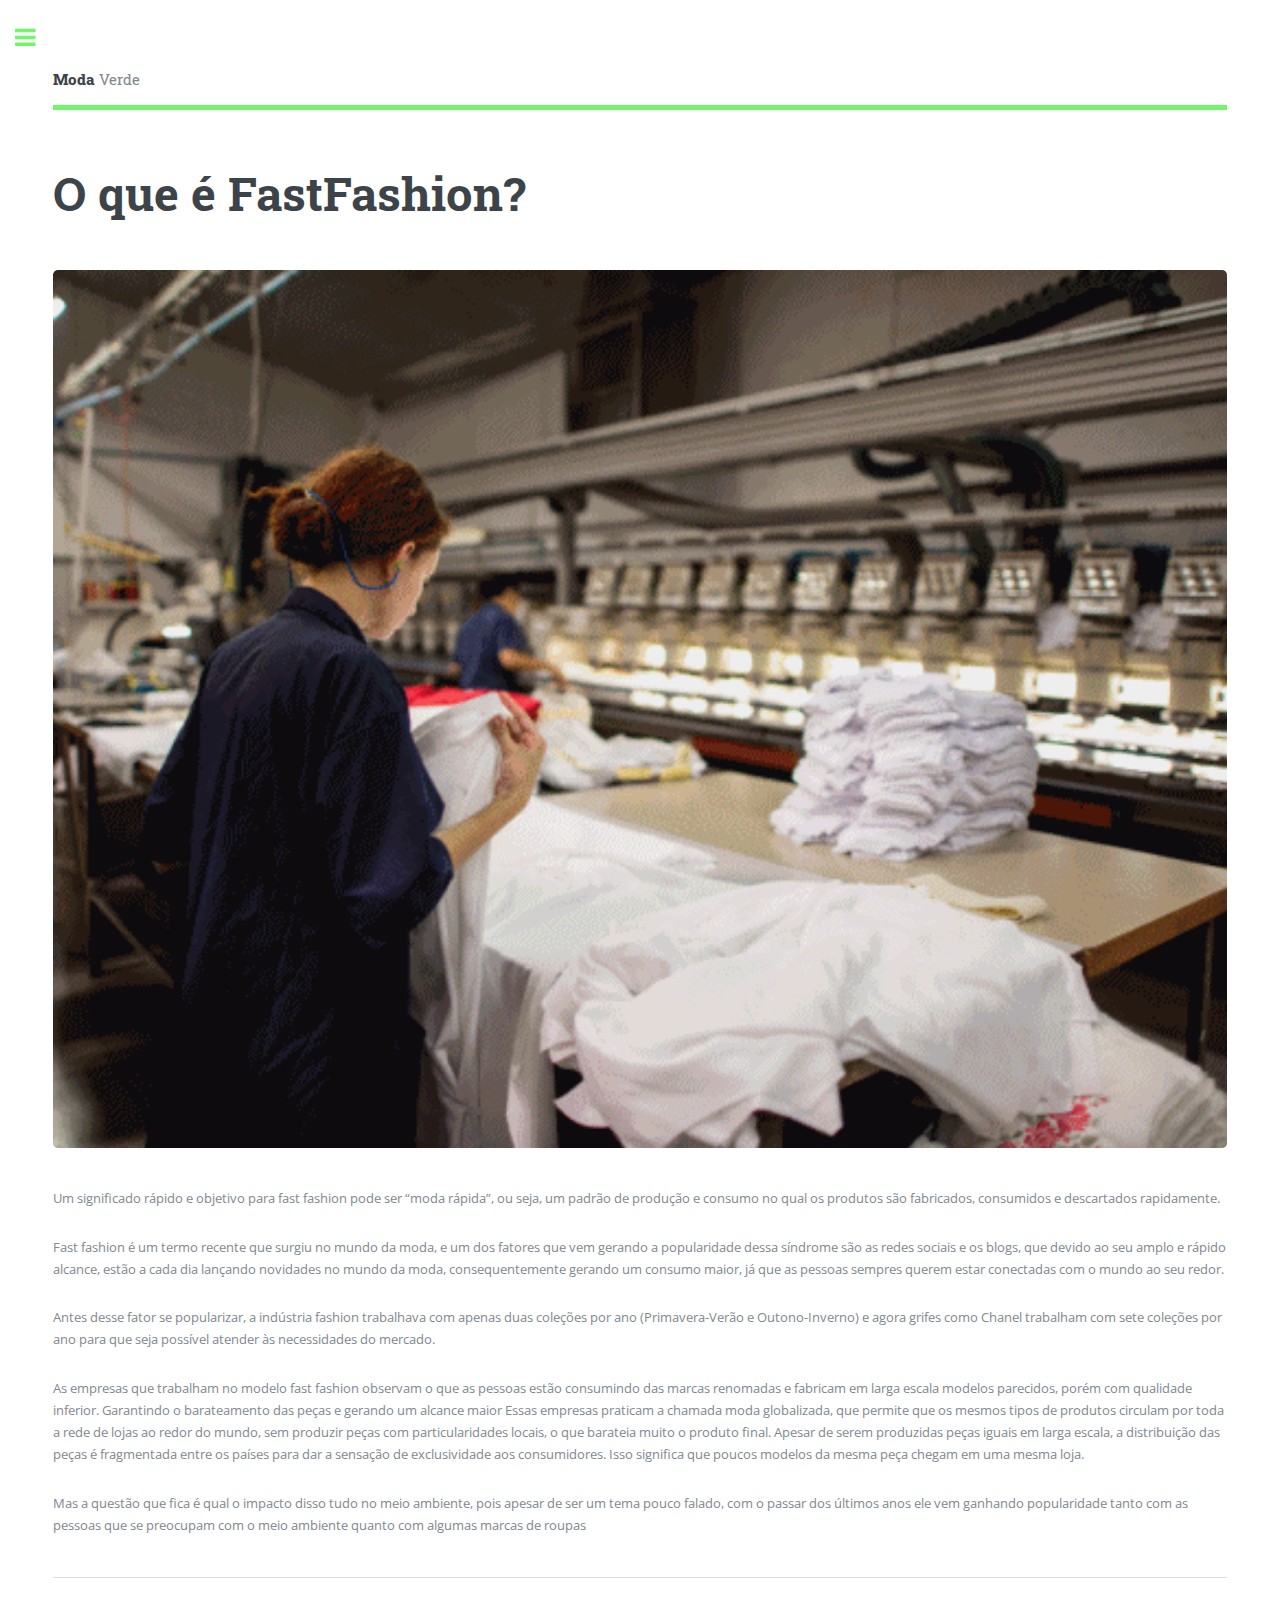
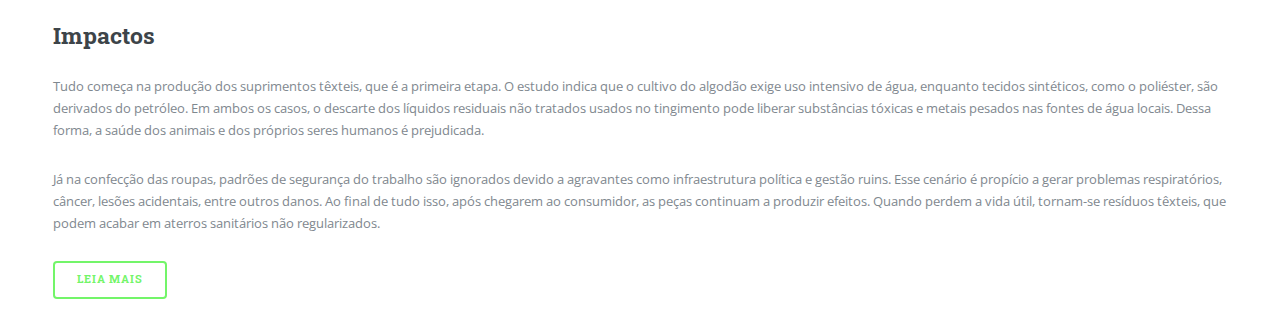
<file: oqueé.html>
<!DOCTYPE HTML>

<html>
	<head>
		<title>Moda Verde</title>
		<meta charset="utf-8" />
		<meta name="viewport" content="width=device-width, initial-scale=1, user-scalable=no" />
		<link rel="stylesheet" href="assets/css/main.css" />
	</head>
	<body class="is-preload">

		<!-- Wrapper -->
			<div id="wrapper">

				<!-- Main -->
					<div id="main">
						<div class="inner">

							<!-- Header -->
								<header id="header">
									<a href="index.html" class="logo"><strong>Moda</strong> Verde</a>
								</header>
              <!-- Content -->
								<section>
									<header class="main">
										<h1>O que é FastFashion?</h1>
									</header>

									<span class="image main"><img src="images/aps.gif" alt="" /></span>

									<p>Um significado rápido e objetivo para fast fashion pode ser “moda rápida”, ou seja, um padrão de produção e consumo no qual os produtos são fabricados, consumidos e descartados rapidamente.</p>
                  <p>Fast fashion é um termo recente que surgiu no mundo da moda, e um dos fatores que vem gerando a popularidade dessa síndrome são as redes sociais e os blogs, que devido ao seu amplo e rápido alcance, estão a cada dia lançando novidades no mundo da moda, consequentemente gerando um consumo maior, já que as pessoas sempres querem estar conectadas com o mundo ao seu redor.</p>
                  <p>Antes desse fator se popularizar, a indústria fashion trabalhava com apenas duas coleções por ano (Primavera-Verão e Outono-Inverno) e agora grifes como Chanel trabalham com sete coleções por ano para que seja possível atender às necessidades do mercado.</p>
                  <p>As empresas que trabalham no modelo fast fashion observam o que as pessoas estão consumindo das marcas renomadas e fabricam em larga escala modelos parecidos, porém com qualidade inferior. Garantindo o barateamento das peças e gerando um alcance maior
Essas empresas praticam a chamada moda globalizada, que permite que os mesmos tipos de produtos circulam por toda a rede de lojas ao redor do mundo, sem produzir peças com particularidades locais, o que barateia muito o produto final.
 	Apesar de serem produzidas peças iguais em larga escala, a distribuição das peças é fragmentada entre os países para dar a sensação de exclusividade aos consumidores. Isso significa que poucos modelos da mesma peça chegam em uma mesma loja.
</p>
    <p>	Mas a questão que fica é qual o impacto disso tudo no meio ambiente, pois apesar de ser um tema pouco falado, com o passar dos últimos anos ele vem ganhando popularidade tanto com as pessoas que se preocupam com o meio ambiente quanto com algumas marcas de roupas</p>
		<p></p>


									<hr class="major" />

									<h2>Impactos</h2>
									<p>Tudo começa na produção dos suprimentos têxteis, que é a primeira etapa. O estudo indica que o cultivo do algodão exige uso intensivo de água, enquanto tecidos sintéticos, como o poliéster, são derivados do petróleo. Em ambos os casos, o descarte dos líquidos residuais não tratados usados no tingimento pode liberar substâncias tóxicas e metais pesados nas fontes de água locais. Dessa forma, a saúde dos animais e dos próprios seres humanos é prejudicada.</p>
									<p>Já na confecção das roupas, padrões de segurança do trabalho são ignorados devido a agravantes como infraestrutura política e gestão ruins. Esse cenário é propício a gerar problemas respiratórios, câncer, lesões acidentais, entre outros danos. Ao final de tudo isso, após chegarem ao consumidor, as peças continuam a produzir efeitos. Quando perdem a vida útil, tornam-se resíduos têxteis, que podem acabar em aterros sanitários não regularizados.</p>

                  <a href="dados.html" class="button big">Leia Mais</a>

								</section>

						</div>
					</div>

					<!-- Sidebar -->
						<div id="sidebar">
							<div class="inner">

								<!-- Menu -->
									<nav id="menu">
										<header class="major">
											<h2>Menu</h2>
										</header>
									<ul>
											<li><a href="index.html">Pagina Inical</a></li>
											<li><a href="quemsomos.html">Quem Somos</a></li>
											<li><a href="oqueé.html">O que é?</a></li>
											<li>
												<span class="opener">Medidas</span>
												<ul>
													<li><a href="medidas.html">Meidas em Geral</a></li>
													<li><a href="brecho.html">Brechós</a></li>
													<li><a href="marcas.html">Marcas Sustentáveis</a></li>
												</ul>
											</li>
											<li><a href="noticias.html">Noticias</a></li>
											<li><a href="dados.html">Dados</a></li>
											<li><a href="app.html">App</a></li>
									</ul>
									</nav>

								<!-- Section -->
									<section>
										<header class="major">
											<h2>Parceiros</h2>
										</header>
										<div class="mini-posts">
											<article>
												<a href="brecho.html" class="image"><img src="images/piccatexia.jpeg"/></a>
												<p>O Catexia é um brécho que tem como ideia base, assim como a maiores dos bréchos, a importancia que as roupas usadas tem, transferindo energia e experiencias.</p>
											</article>
									</section>

								<!-- Section -->
									<section>
										<header class="major">
											<h2>Fale conosco</h2>
										</header>
										<p>Entre em contato conosco por meio dos contatos de email e telefone ou pelo preenchimento do formulário.</p>
										<ul class="contact">
											<li class="fa-envelope-o"><p>dollyvinga@gmail.com</p></li>
											<li class="fa-phone">(19)99725-3373</li>
											<li class="fa-home">Unip Swift - Campinas<br />
											Av. Comendador Enzo Ferrari, 280 - 13045-770</li>
										</ul>
									</section>
									<div class="col-12">
										<textarea name="demo-message" id="demo-message" placeholder="Enter your message" rows="6"></textarea>
									</div>
										<ul class="actions">
											<li><input type="submit" value="Enviar" class="primary" /></li>
										</ul>
									</div>
							</div>
						</div>

				</div>

			<!-- Scripts -->
				<script src="assets/js/jquery.min.js"></script>
				<script src="assets/js/browser.min.js"></script>
				<script src="assets/js/breakpoints.min.js"></script>
				<script src="assets/js/util.js"></script>
				<script src="assets/js/main.js"></script>

		</body>
	</html>
</file>
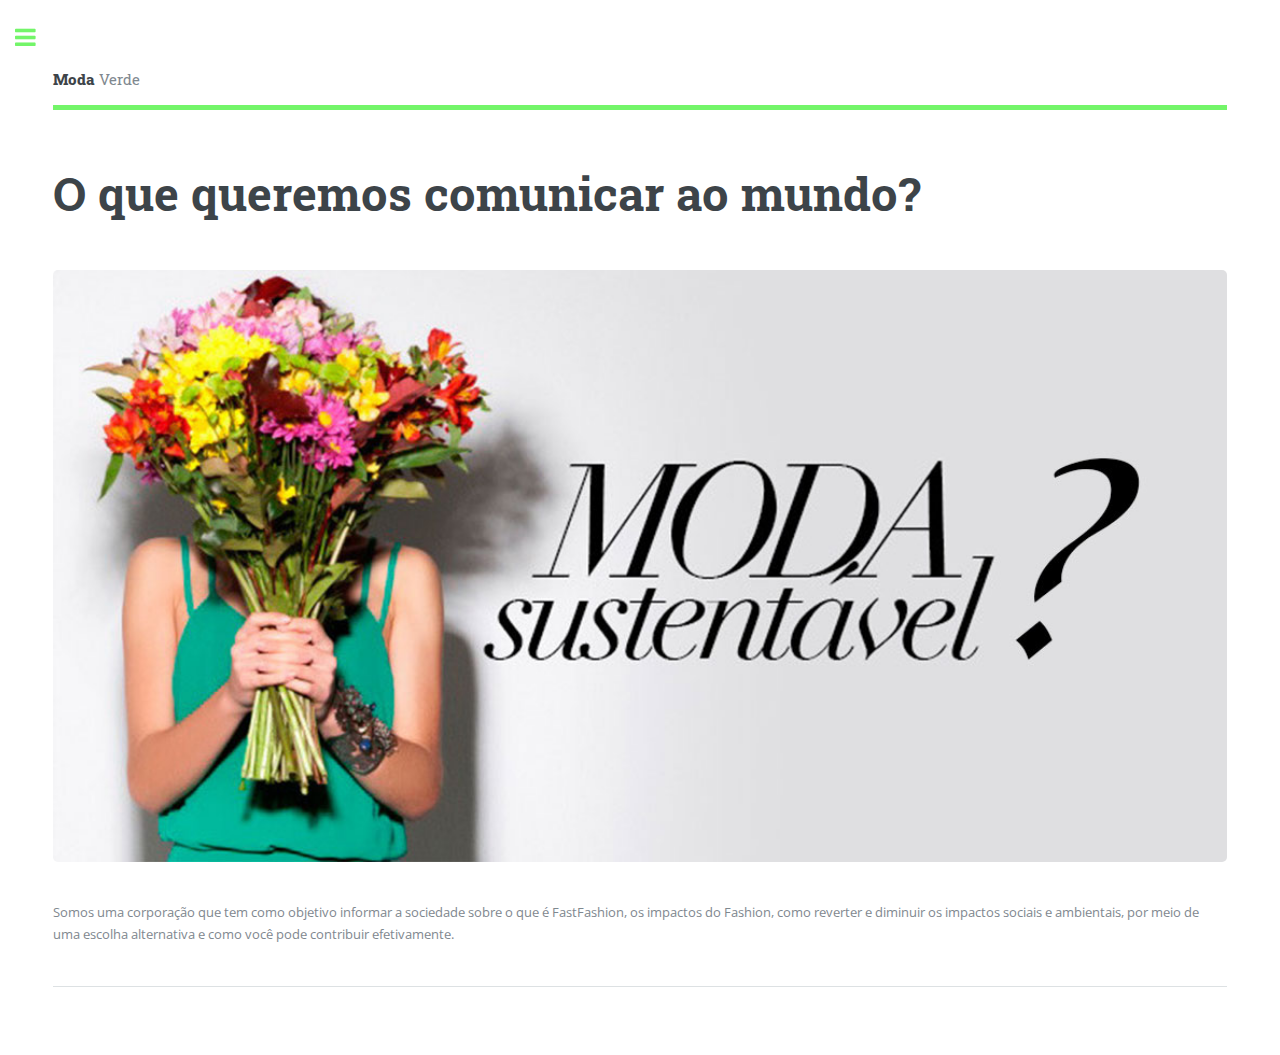
<file: quemsomos.html>
<!DOCTYPE HTML>

<html>
	<head>
		<title>Moda Verde</title>
		<meta charset="utf-8" />
		<meta name="viewport" content="width=device-width, initial-scale=1, user-scalable=no" />
		<link rel="stylesheet" href="assets/css/main.css" />
	</head>
	<body class="is-preload">

		<!-- Wrapper -->
			<div id="wrapper">

				<!-- Main -->
					<div id="main">
						<div class="inner">

							<!-- Header -->
								<header id="header">
									<a href="index.html" class="logo"><strong>Moda</strong> Verde</a>
								</header>
              <!-- Content -->
								<section>
									<header class="main">
										<h1>O que queremos comunicar ao mundo?</h1>
									</header>

									<span class="image main"><img src="images/picquemsomos2.jpg" alt="" /></span>

									<p>Somos uma corporação que tem como objetivo informar a sociedade sobre o que é FastFashion, os impactos do Fashion, como reverter e diminuir os impactos sociais e ambientais, por meio de uma escolha alternativa e como você pode contribuir efetivamente.</p>
									<hr class="major" />
								</section>

						</div>
					</div>

					<!-- Sidebar -->
						<div id="sidebar">
							<div class="inner">

								<!-- Menu -->
									<nav id="menu">
										<header class="major">
											<h2>Menu</h2>
										</header>
									<ul>
											<li><a href="index.html">Pagina Inical</a></li>
											<li><a href="quemsomos.html">Quem Somos</a></li>
											<li><a href="oqueé.html">O que é?</a></li>
											<li>
												<span class="opener">Medidas</span>
												<ul>
													<li><a href="medidas.html">Meidas em Geral</a></li>
													<li><a href="brecho.html">Brechós</a></li>
													<li><a href="marcas.html">Marcas Sustentáveis</a></li>
												</ul>
											</li>
											<li><a href="noticias.html">Noticias</a></li>
											<li><a href="dados.html">Dados</a></li>
											<li><a href="app.html">App</a></li>
									</ul>
									</nav>

								<!-- Section -->
									<section>
										<header class="major">
											<h2>Parceiros</h2>
										</header>
										<div class="mini-posts">
											<article>
												<a href="brecho.html" class="image"><img src="images/piccatexia.jpeg"/></a>
												<p>O Catexia é um brécho que tem como ideia base, assim como a maiores dos bréchos, a importancia que as roupas usadas tem, transferindo energia e experiencias.</p>
											</article>
									</section>

								<!-- Section -->
									<section>
										<header class="major">
											<h2>Fale conosco</h2>
										</header>
										<p>Entre em contato conosco por meio dos contatos de email e telefone ou pelo preenchimento do formulário.</p>
										<ul class="contact">
											<li class="fa-envelope-o"><p>dollyvinga@gmail.com</p></li>
											<li class="fa-phone">(19)99725-3373</li>
											<li class="fa-home">Unip Swift - Campinas<br />
											Av. Comendador Enzo Ferrari, 280 - 13045-770</li>
										</ul>
									</section>
									<div class="col-12">
										<textarea name="demo-message" id="demo-message" placeholder="Enter your message" rows="6"></textarea>
									</div>
										<ul class="actions">
											<li><input type="submit" value="Enviar" class="primary" /></li>
										</ul>
									</div>
							</div>
						</div>

				</div>

			<!-- Scripts -->
				<script src="assets/js/jquery.min.js"></script>
				<script src="assets/js/browser.min.js"></script>
				<script src="assets/js/breakpoints.min.js"></script>
				<script src="assets/js/util.js"></script>
				<script src="assets/js/main.js"></script>

		</body>
	</html>
</file>
<file: assets/css/main.css>
@import url(font-awesome.min.css);
@import url("https://fonts.googleapis.com/css?family=Open+Sans:400,600,400italic,600italic|Roboto+Slab:400,700");

/*
	Editorial by HTML5 UP
	html5up.net | @ajlkn
	Free for personal and commercial use under the CCA 3.0 license (html5up.net/license)
*/

html, body, div, span, applet, object,
iframe, h1, h2, h3, h4, h5, h6, p, blockquote,
pre, a, abbr, acronym, address, big, cite,
code, del, dfn, em, img, ins, kbd, q, s, samp,
small, strike, strong, sub, sup, tt, var, b,
u, i, center, dl, dt, dd, ol, ul, li, fieldset,
form, label, legend, table, caption, tbody,
tfoot, thead, tr, th, td, article, aside,
canvas, details, embed, figure, figcaption,
footer, header, hgroup, menu, nav, output, ruby,
section, summary, time, mark, audio, video {
	margin: 0;
	padding: 0;
	border: 0;
	font-size: 100%;
	font: inherit;
	vertical-align: baseline;}

article, aside, details, figcaption, figure,
footer, header, hgroup, menu, nav, section {
	display: block;}

body {
	line-height: 1;
}

ol, ul {
	list-style: none;
}

blockquote, q {
	quotes: none;
}

	blockquote:before, blockquote:after, q:before, q:after {
		content: '';
		content: none;
	}

table {
	border-collapse: collapse;
	border-spacing: 0;
}

body {
	-webkit-text-size-adjust: none;
}

mark {
	background-color: transparent;
	color: inherit;
}

input::-moz-focus-inner {
	border: 0;
	padding: 0;
}

input, select, textarea {
	-moz-appearance: none;
	-webkit-appearance: none;
	-ms-appearance: none;
	appearance: none;
}

/* Basic */

	@-ms-viewport {
		width: device-width;
	}

	body {
		-ms-overflow-style: scrollbar;
	}

	@media screen and (max-width: 480px) {

		html, body {
			min-width: 320px;
		}

	}

	html {
		box-sizing: border-box;
	}

	*, *:before, *:after {
		box-sizing: inherit;
	}

	body {
		background: #ffffff;
	}

		body.is-preload *, body.is-preload *:before, body.is-preload *:after, body.is-resizing *, body.is-resizing *:before, body.is-resizing *:after {
			-moz-animation: none !important;
			-webkit-animation: none !important;
			-ms-animation: none !important;
			animation: none !important;
			-moz-transition: none !important;
			-webkit-transition: none !important;
			-ms-transition: none !important;
			transition: none !important;
		}

/* Type */

	body, input, select, textarea {
		color: #7f888f;
		font-family: "Open Sans", sans-serif;
		font-size: 13pt;
		font-weight: 400;
		line-height: 1.65;
	}

		@media screen and (max-width: 1680px) {

			body, input, select, textarea {
				font-size: 11pt;
			}

		}

		@media screen and (max-width: 1280px) {

			body, input, select, textarea {
				font-size: 10pt;
			}

		}

		@media screen and (max-width: 360px) {

			body, input, select, textarea {
				font-size: 9pt;
			}

		}

	a {
		-moz-transition: color 0.2s ease-in-out, border-bottom-color 0.2s ease-in-out;
		-webkit-transition: color 0.2s ease-in-out, border-bottom-color 0.2s ease-in-out;
		-ms-transition: color 0.2s ease-in-out, border-bottom-color 0.2s ease-in-out;
		transition: color 0.2s ease-in-out, border-bottom-color 0.2s ease-in-out;
		border-bottom: dotted 1px;
		color: #73f569;
		text-decoration: none;
	}

		a:hover {
			border-bottom-color: #73f569;
			color: #73f569 !important;
		}

			a:hover strong {
				color: inherit;
			}

	strong, b {
		color: #3d4449;
		font-weight: 800;
	}

	em, i {
		font-style: italic;
	}

	p {
		margin: 0 0 2em 0;
	}

	h1, h2, h3 {
		color: #3d4449;
		font-family: "Roboto Slab", serif;
		font-weight: 700;
		line-height: 1.5;
		margin: 0 0 1em 0;
	}

		h1 a, h2 a, h3 a {
			color: inherit;
			text-decoration: none;
			border-bottom: 0;
		}

	h1 {
		font-size: 4em;
		margin: 0 0 0.5em 0;
		line-height: 1.3;
	}

	h2 {
		font-size: 1.75em;
	}

	h3 {
		font-size: 1.25em;
	}

	@media screen and (max-width: 1680px) {

		h1 {
			font-size: 3.5em;
		}

	}


	@media screen and (max-width: 736px) {

		h2 {
			font-size: 1.5em;
		}

	}

	sub {
		font-size: 0.8em;
		position: relative;
		top: 0.5em;
	}

	sup {
		font-size: 0.8em;
		position: relative;
		top: -0.5em;
	}

	blockquote {
		border-left: solid 3px rgba(210, 215, 217, 0.75);
		font-style: italic;
		margin: 0 0 2em 0;
		padding: 0.5em 0 0.5em 2em;
	}

	code {
		background: rgba(230, 235, 237, 0.25);
		border-radius: 0.375em;
		border: solid 1px rgba(210, 215, 217, 0.75);
		font-family: "Courier New", monospace;
		font-size: 0.9em;
		margin: 0 0.2		5em;
		padding: 0.25em 0.65em;
	}

	pre {
		-webkit-overflow-scrolling: touch;
		font-family: "Courier New", monospace;
		font-size: 0.9em;
		margin: 0 0 2em 0;
	}

		pre code {
			display: block;
			line-height: 1.75;
			padding: 1em 1.5em;
			overflow-x: auto;
		}

	hr {
		border: 0;
		border-bottom: solid 1px rgba(210, 215, 217, 0.75);
		margin: 2em 0;
	}

		hr.major {
			margin: 3em 0;
		}

	.align-left {
		text-align: left;
	}

	.align-center {
		text-align: center;
	}

	.align-right {
		text-align: right;
	}

/* Row */

	.row {
		display: flex;
		flex-wrap: wrap;
		box-sizing: border-box;
		align-items: stretch;
	}

		.row > * {
			box-sizing: border-box;
		}

		.row.gtr-uniform > * > :last-child {
			margin-bottom: 0;
		}

		.row.aln-left {
			justify-content: flex-start;
		}

		.row.aln-center {
			justify-content: center;
		}

		.row.aln-right {
			justify-content: flex-end;
		}

		.row.aln-top {
			align-items: flex-start;
		}

		.row.aln-middle {
			align-items: center;
		}

		.row.aln-bottom {
			align-items: flex-end;
		}

		.row > .imp {
			order: -1;
		}

		.row > .col-1 {
			width: 8.3333333333%;
		}

		.row > .off-1 {
			margin-left: 8.3333333333%;
		}

		.row > .col-2 {
			width: 16.6666666667%;
		}

		.row > .off-2 {
			margin-left: 16.6666666667%;
		}

		.row > .col-3 {
			width: 25%;
		}

		.row > .off-3 {
			margin-left: 25%;
		}

		.row > .col-4 {
			width: 33.3333333333%;
		}

		.row > .off-4 {
			margin-left: 33.3333333333%;
		}

		.row > .col-5 {
			width: 41.6666666667%;
		}

		.row > .off-5 {
			margin-left: 41.6666666667%;
		}

		.row > .col-6 {
			width: 50%;
		}

		.row > .off-6 {
			margin-left: 50%;
		}

		.row > .col-7 {
			width: 58.3333333333%;
		}

		.row > .off-7 {
			margin-left: 58.3333333333%;
		}

		.row > .col-8 {
			width: 66.6666666667%;
		}

		.row > .off-8 {
			margin-left: 66.6666666667%;
		}

		.row > .col-9 {
			width: 75%;
		}

		.row > .off-9 {
			margin-left: 75%;
		}

		.row > .col-10 {
			width: 83.3333333333%;
		}

		.row > .off-10 {
			margin-left: 83.3333333333%;
		}

		.row > .col-11 {
			width: 91.6666666667%;
		}

		.row > .off-11 {
			margin-left: 91.6666666667%;
		}

		.row > .col-12 {
			width: 100%;
		}

		.row > .off-12 {
			margin-left: 100%;
		}

		.row.gtr-0 {
			margin-top: 0;
			margin-left: 0em;
		}

			.row.gtr-0 > * {
				padding: 0 0 0 0em;
			}

			.row.gtr-0.gtr-uniform {
				margin-top: 0em;
			}

				.row.gtr-0.gtr-uniform > * {
					padding-top: 0em;
				}

		.row.gtr-25 {
			margin-top: 0;
			margin-left: -0.375em;
		}

			.row.gtr-25 > * {
				padding: 0 0 0 0.375em;
			}

			.row.gtr-25.gtr-uniform {
				margin-top: -0.375em;
			}

				.row.gtr-25.gtr-uniform > * {
					padding-top: 0.375em;
				}

		.row.gtr-50 {
			margin-top: 0;
			margin-left: -0.75em;
		}

			.row.gtr-50 > * {
				padding: 0 0 0 0.75em;
			}

			.row.gtr-50.gtr-uniform {
				margin-top: -0.75em;
			}

				.row.gtr-50.gtr-uniform > * {
					padding-top: 0.75em;
				}

		.row {
			margin-top: 0;
			margin-left: -1.5em;
		}

			.row > * {
				padding: 0 0 0 1.5em;
			}

			.row.gtr-uniform {
				margin-top: -1.5em;
			}

				.row.gtr-uniform > * {
					padding-top: 1.5em;
				}

		.row.gtr-150 {
			margin-top: 0;
			margin-left: -2.25em;
		}

			.row.gtr-150 > * {
				padding: 0 0 0 2.25em;
			}

			.row.gtr-150.gtr-uniform {
				margin-top: -2.25em;
			}

				.row.gtr-150.gtr-uniform > * {
					padding-top: 2.25em;
				}

		.row.gtr-200 {
			margin-top: 0;
			margin-left: -3em;
		}

			.row.gtr-200 > * {
				padding: 0 0 0 3em;
			}

			.row.gtr-200.gtr-uniform {
				margin-top: -3em;
			}

				.row.gtr-200.gtr-uniform > * {
					padding-top: 3em;
				}

		@media screen and (max-width: 1680px) {

			.row {
				display: flex;
				flex-wrap: wrap;
				box-sizing: border-box;
				align-items: stretch;
			}

				.row > * {
					box-sizing: border-box;
				}

				.row.gtr-uniform > * > :last-child {
					margin-bottom: 0;
				}

				.row.aln-left {
					justify-content: flex-start;
				}

				.row.aln-center {
					justify-content: center;
				}

				.row.aln-right {
					justify-content: flex-end;
				}

				.row.aln-top {
					align-items: flex-start;
				}

				.row.aln-middle {
					align-items: center;
				}

				.row.aln-bottom {
					align-items: flex-end;
				}

				.row > .imp-xlarge {
					order: -1;
				}

				.row > .col-1-xlarge {
					width: 8.3333333333%;
				}

				.row > .off-1-xlarge {
					margin-left: 8.3333333333%;
				}

				.row > .col-2-xlarge {
					width: 16.6666666667%;
				}

				.row > .off-2-xlarge {
					margin-left: 16.6666666667%;
				}

				.row > .col-3-xlarge {
					width: 25%;
				}

				.row > .off-3-xlarge {
					margin-left: 25%;
				}

				.row > .col-4-xlarge {
					width: 33.3333333333%;
				}

				.row > .off-4-xlarge {
					margin-left: 33.3333333333%;
				}

				.row > .col-5-xlarge {
					width: 41.6666666667%;
				}

				.row > .off-5-xlarge {
					margin-left: 41.6666666667%;
				}

				.row > .col-6-xlarge {
					width: 50%;
				}

				.row > .off-6-xlarge {
					margin-left: 50%;
				}

				.row > .col-7-xlarge {
					width: 58.3333333333%;
				}

				.row > .off-7-xlarge {
					margin-left: 58.3333333333%;
				}

				.row > .col-8-xlarge {
					width: 66.6666666667%;
				}

				.row > .off-8-xlarge {
					margin-left: 66.6666666667%;
				}

				.row > .col-9-xlarge {
					width: 75%;
				}

				.row > .off-9-xlarge {
					margin-left: 75%;
				}

				.row > .col-10-xlarge {
					width: 83.3333333333%;
				}

				.row > .off-10-xlarge {
					margin-left: 83.3333333333%;
				}

				.row > .col-11-xlarge {
					width: 91.6666666667%;
				}

				.row > .off-11-xlarge {
					margin-left: 91.6666666667%;
				}

				.row > .col-12-xlarge {
					width: 100%;
				}

				.row > .off-12-xlarge {
					margin-left: 100%;
				}

				.row.gtr-0 {
					margin-top: 0;
					margin-left: 0em;
				}

					.row.gtr-0 > * {
						padding: 0 0 0 0em;
					}

					.row.gtr-0.gtr-uniform {
						margin-top: 0em;
					}

						.row.gtr-0.gtr-uniform > * {
							padding-top: 0em;
						}

				.row.gtr-25 {
					margin-top: 0;
					margin-left: -0.375em;
				}

					.row.gtr-25 > * {
						padding: 0 0 0 0.375em;
					}

					.row.gtr-25.gtr-uniform {
						margin-top: -0.375em;
					}

						.row.gtr-25.gtr-uniform > * {
							padding-top: 0.375em;
						}

				.row.gtr-50 {
					margin-top: 0;
					margin-left: -0.75em;
				}

					.row.gtr-50 > * {
						padding: 0 0 0 0.75em;
					}

					.row.gtr-50.gtr-uniform {
						margin-top: -0.75em;
					}

						.row.gtr-50.gtr-uniform > * {
							padding-top: 0.75em;
						}

				.row {
					margin-top: 0;
					margin-left: -1.5em;
				}

					.row > * {
						padding: 0 0 0 1.5em;
					}

					.row.gtr-uniform {
						margin-top: -1.5em;
					}

						.row.gtr-uniform > * {
							padding-top: 1.5em;
						}

				.row.gtr-150 {
					margin-top: 0;
					margin-left: -2.25em;
				}

					.row.gtr-150 > * {
						padding: 0 0 0 2.25em;
					}

					.row.gtr-150.gtr-uniform {
						margin-top: -2.25em;
					}

						.row.gtr-150.gtr-uniform > * {
							padding-top: 2.25em;
						}

				.row.gtr-200 {
					margin-top: 0;
					margin-left: -3em;
				}

					.row.gtr-200 > * {
						padding: 0 0 0 3em;
					}

					.row.gtr-200.gtr-uniform {
						margin-top: -3em;
					}

						.row.gtr-200.gtr-uniform > * {
							padding-top: 3em;
						}

		}

		@media screen and (max-width: 1280px) {

			.row {
				display: flex;
				flex-wrap: wrap;
				box-sizing: border-box;
				align-items: stretch;
			}

				.row > * {
					box-sizing: border-box;
				}

				.row.gtr-uniform > * > :last-child {
					margin-bottom: 0;
				}

				.row.aln-left {
					justify-content: flex-start;
				}

				.row.aln-center {
					justify-content: center;
				}

				.row.aln-right {
					justify-content: flex-end;
				}

				.row.aln-top {
					align-items: flex-start;
				}

				.row.aln-middle {
					align-items: center;
				}

				.row.aln-bottom {
					align-items: flex-end;
				}

				.row > .imp-large {
					order: -1;
				}

				.row > .col-1-large {
					width: 8.3333333333%;
				}

				.row > .off-1-large {
					margin-left: 8.3333333333%;
				}

				.row > .col-2-large {
					width: 16.6666666667%;
				}

				.row > .off-2-large {
					margin-left: 16.6666666667%;
				}

				.row > .col-3-large {
					width: 25%;
				}

				.row > .off-3-large {
					margin-left: 25%;
				}

				.row > .col-4-large {
					width: 33.3333333333%;
				}

				.row > .off-4-large {
					margin-left: 33.3333333333%;
				}

				.row > .col-5-large {
					width: 41.6666666667%;
				}

				.row > .off-5-large {
					margin-left: 41.6666666667%;
				}

				.row > .col-6-large {
					width: 50%;
				}

				.row > .off-6-large {
					margin-left: 50%;
				}

				.row > .col-7-large {
					width: 58.3333333333%;
				}

				.row > .off-7-large {
					margin-left: 58.3333333333%;
				}

				.row > .col-8-large {
					width: 66.6666666667%;
				}

				.row > .off-8-large {
					margin-left: 66.6666666667%;
				}

				.row > .col-9-large {
					width: 75%;
				}

				.row > .off-9-large {
					margin-left: 75%;
				}

				.row > .col-10-large {
					width: 83.3333333333%;
				}

				.row > .off-10-large {
					margin-left: 83.3333333333%;
				}

				.row > .col-11-large {
					width: 91.6666666667%;
				}

				.row > .off-11-large {
					margin-left: 91.6666666667%;
				}

				.row > .col-12-large {
					width: 100%;
				}

				.row > .off-12-large {
					margin-left: 100%;
				}

				.row.gtr-0 {
					margin-top: 0;
					margin-left: 0em;
				}

					.row.gtr-0 > * {
						padding: 0 0 0 0em;
					}

					.row.gtr-0.gtr-uniform {
						margin-top: 0em;
					}

						.row.gtr-0.gtr-uniform > * {
							padding-top: 0em;
						}

				.row.gtr-25 {
					margin-top: 0;
					margin-left: -0.375em;
				}

					.row.gtr-25 > * {
						padding: 0 0 0 0.375em;
					}

					.row.gtr-25.gtr-uniform {
						margin-top: -0.375em;
					}

						.row.gtr-25.gtr-uniform > * {
							padding-top: 0.375em;
						}

				.row.gtr-50 {
					margin-top: 0;
					margin-left: -0.75em;
				}

					.row.gtr-50 > * {
						padding: 0 0 0 0.75em;
					}

					.row.gtr-50.gtr-uniform {
						margin-top: -0.75em;
					}

						.row.gtr-50.gtr-uniform > * {
							padding-top: 0.75em;
						}

				.row {
					margin-top: 0;
					margin-left: -1.5em;
				}

					.row > * {
						padding: 0 0 0 1.5em;
					}

					.row.gtr-uniform {
						margin-top: -1.5em;
					}

						.row.gtr-uniform > * {
							padding-top: 1.5em;
						}

				.row.gtr-150 {
					margin-top: 0;
					margin-left: -2.25em;
				}

					.row.gtr-150 > * {
						padding: 0 0 0 2.25em;
					}

					.row.gtr-150.gtr-uniform {
						margin-top: -2.25em;
					}

						.row.gtr-150.gtr-uniform > * {
							padding-top: 2.25em;
						}

				.row.gtr-200 {
					margin-top: 0;
					margin-left: -3em;
				}

					.row.gtr-200 > * {
						padding: 0 0 0 3em;
					}

					.row.gtr-200.gtr-uniform {
						margin-top: -3em;
					}

						.row.gtr-200.gtr-uniform > * {
							padding-top: 3em;
						}

		}

		@media screen and (max-width: 980px) {

			.row {
				display: flex;
				flex-wrap: wrap;
				box-sizing: border-box;
				align-items: stretch;
			}

				.row > * {
					box-sizing: border-box;
				}

				.row.gtr-uniform > * > :last-child {
					margin-bottom: 0;
				}

				.row.aln-left {
					justify-content: flex-start;
				}

				.row.aln-center {
					justify-content: center;
				}

				.row.aln-right {
					justify-content: flex-end;
				}

				.row.aln-top {
					align-items: flex-start;
				}

				.row.aln-middle {
					align-items: center;
				}

				.row.aln-bottom {
					align-items: flex-end;
				}

				.row > .imp-medium {
					order: -1;
				}

				.row > .col-1-medium {
					width: 8.3333333333%;
				}

				.row > .off-1-medium {
					margin-left: 8.3333333333%;
				}

				.row > .col-2-medium {
					width: 16.6666666667%;
				}

				.row > .off-2-medium {
					margin-left: 16.6666666667%;
				}

				.row > .col-3-medium {
					width: 25%;
				}

				.row > .off-3-medium {
					margin-left: 25%;
				}

				.row > .col-4-medium {
					width: 33.3333333333%;
				}

				.row > .off-4-medium {
					margin-left: 33.3333333333%;
				}

				.row > .col-5-medium {
					width: 41.6666666667%;
				}

				.row > .off-5-medium {
					margin-left: 41.6666666667%;
				}

				.row > .col-6-medium {
					width: 50%;
				}

				.row > .off-6-medium {
					margin-left: 50%;
				}

				.row > .col-7-medium {
					width: 58.3333333333%;
				}

				.row > .off-7-medium {
					margin-left: 58.3333333333%;
				}

				.row > .col-8-medium {
					width: 66.6666666667%;
				}

				.row > .off-8-medium {
					margin-left: 66.6666666667%;
				}

				.row > .col-9-medium {
					width: 75%;
				}

				.row > .off-9-medium {
					margin-left: 75%;
				}

				.row > .col-10-medium {
					width: 83.3333333333%;
				}

				.row > .off-10-medium {
					margin-left: 83.3333333333%;
				}

				.row > .col-11-medium {
					width: 91.6666666667%;
				}

				.row > .off-11-medium {
					margin-left: 91.6666666667%;
				}

				.row > .col-12-medium {
					width: 100%;
				}

				.row > .off-12-medium {
					margin-left: 100%;
				}

				.row.gtr-0 {
					margin-top: 0;
					margin-left: 0em;
				}

					.row.gtr-0 > * {
						padding: 0 0 0 0em;
					}

					.row.gtr-0.gtr-uniform {
						margin-top: 0em;
					}

						.row.gtr-0.gtr-uniform > * {
							padding-top: 0em;
						}

				.row.gtr-25 {
					margin-top: 0;
					margin-left: -0.375em;
				}

					.row.gtr-25 > * {
						padding: 0 0 0 0.375em;
					}

					.row.gtr-25.gtr-uniform {
						margin-top: -0.375em;
					}

						.row.gtr-25.gtr-uniform > * {
							padding-top: 0.375em;
						}

				.row.gtr-50 {
					margin-top: 0;
					margin-left: -0.75em;
				}

					.row.gtr-50 > * {
						padding: 0 0 0 0.75em;
					}

					.row.gtr-50.gtr-uniform {
						margin-top: -0.75em;
					}

						.row.gtr-50.gtr-uniform > * {
							padding-top: 0.75em;
						}

				.row {
					margin-top: 0;
					margin-left: -1.5em;
				}

					.row > * {
						padding: 0 0 0 1.5em;
					}

					.row.gtr-uniform {
						margin-top: -1.5em;
					}

						.row.gtr-uniform > * {
							padding-top: 1.5em;
						}

				.row.gtr-150 {
					margin-top: 0;
					margin-left: -2.25em;
				}

					.row.gtr-150 > * {
						padding: 0 0 0 2.25em;
					}

					.row.gtr-150.gtr-uniform {
						margin-top: -2.25em;
					}

						.row.gtr-150.gtr-uniform > * {
							padding-top: 2.25em;
						}

				.row.gtr-200 {
					margin-top: 0;
					margin-left: -3em;
				}

					.row.gtr-200 > * {
						padding: 0 0 0 3em;
					}

					.row.gtr-200.gtr-uniform {
						margin-top: -3em;
					}

						.row.gtr-200.gtr-uniform > * {
							padding-top: 3em;
						}

		}

		@media screen and (max-width: 736px) {

			.row {
				display: flex;
				flex-wrap: wrap;
				box-sizing: border-box;
				align-items: stretch;
			}

				.row > * {
					box-sizing: border-box;
				}

				.row.gtr-uniform > * > :last-child {
					margin-bottom: 0;
				}

				.row.aln-left {
					justify-content: flex-start;
				}

				.row.aln-center {
					justify-content: center;
				}

				.row.aln-right {
					justify-content: flex-end;
				}

				.row.aln-top {
					align-items: flex-start;
				}

				.row.aln-middle {
					align-items: center;
				}

				.row.aln-bottom {
					align-items: flex-end;
				}

				.row > .imp-small {
					order: -1;
				}

				.row > .col-1-small {
					width: 8.3333333333%;
				}

				.row > .off-1-small {
					margin-left: 8.3333333333%;
				}

				.row > .col-2-small {
					width: 16.6666666667%;
				}

				.row > .off-2-small {
					margin-left: 16.6666666667%;
				}

				.row > .col-3-small {
					width: 25%;
				}

				.row > .off-3-small {
					margin-left: 25%;
				}

				.row > .col-4-small {
					width: 33.3333333333%;
				}

				.row > .off-4-small {
					margin-left: 33.3333333333%;
				}

				.row > .col-5-small {
					width: 41.6666666667%;
				}

				.row > .off-5-small {
					margin-left: 41.6666666667%;
				}

				.row > .col-6-small {
					width: 50%;
				}

				.row > .off-6-small {
					margin-left: 50%;
				}

				.row > .col-7-small {
					width: 58.3333333333%;
				}

				.row > .off-7-small {
					margin-left: 58.3333333333%;
				}

				.row > .col-8-small {
					width: 66.6666666667%;
				}

				.row > .off-8-small {
					margin-left: 66.6666666667%;
				}

				.row > .col-9-small {
					width: 75%;
				}

				.row > .off-9-small {
					margin-left: 75%;
				}

				.row > .col-10-small {
					width: 83.3333333333%;
				}

				.row > .off-10-small {
					margin-left: 83.3333333333%;
				}

				.row > .col-11-small {
					width: 91.6666666667%;
				}

				.row > .off-11-small {
					margin-left: 91.6666666667%;
				}

				.row > .col-12-small {
					width: 100%;
				}

				.row > .off-12-small {
					margin-left: 100%;
				}

				.row.gtr-0 {
					margin-top: 0;
					margin-left: 0em;
				}

					.row.gtr-0 > * {
						padding: 0 0 0 0em;
					}

					.row.gtr-0.gtr-uniform {
						margin-top: 0em;
					}

						.row.gtr-0.gtr-uniform > * {
							padding-top: 0em;
						}

				.row.gtr-25 {
					margin-top: 0;
					margin-left: -0.375em;
				}

					.row.gtr-25 > * {
						padding: 0 0 0 0.375em;
					}

					.row.gtr-25.gtr-uniform {
						margin-top: -0.375em;
					}

						.row.gtr-25.gtr-uniform > * {
							padding-top: 0.375em;
						}

				.row.gtr-50 {
					margin-top: 0;
					margin-left: -0.75em;
				}

					.row.gtr-50 > * {
						padding: 0 0 0 0.75em;
					}

					.row.gtr-50.gtr-uniform {
						margin-top: -0.75em;
					}

						.row.gtr-50.gtr-uniform > * {
							padding-top: 0.75em;
						}

				.row {
					margin-top: 0;
					margin-left: -1.5em;
				}

					.row > * {
						padding: 0 0 0 1.5em;
					}

					.row.gtr-uniform {
						margin-top: -1.5em;
					}

						.row.gtr-uniform > * {
							padding-top: 1.5em;
						}

				.row.gtr-150 {
					margin-top: 0;
					margin-left: -2.25em;
				}

					.row.gtr-150 > * {
						padding: 0 0 0 2.25em;
					}

					.row.gtr-150.gtr-uniform {
						margin-top: -2.25em;
					}

						.row.gtr-150.gtr-uniform > * {
							padding-top: 2.25em;
						}

				.row.gtr-200 {
					margin-top: 0;
					margin-left: -3em;
				}

					.row.gtr-200 > * {
						padding: 0 0 0 3em;
					}

					.row.gtr-200.gtr-uniform {
						margin-top: -3em;
					}

						.row.gtr-200.gtr-uniform > * {
							padding-top: 3em;
						}

		}

		@media screen and (max-width: 480px) {

			.row {
				display: flex;
				flex-wrap: wrap;
				box-sizing: border-box;
				align-items: stretch;
			}

				.row > * {
					box-sizing: border-box;
				}

				.row.gtr-uniform > * > :last-child {
					margin-bottom: 0;
				}

				.row.aln-left {
					justify-content: flex-start;
				}

				.row.aln-center {
					justify-content: center;
				}

				.row.aln-right {
					justify-content: flex-end;
				}

				.row.aln-top {
					align-items: flex-start;
				}

				.row.aln-middle {
					align-items: center;
				}

				.row.aln-bottom {
					align-items: flex-end;
				}

				.row > .imp-xsmall {
					order: -1;
				}

				.row > .col-1-xsmall {
					width: 8.3333333333%;
				}

				.row > .off-1-xsmall {
					margin-left: 8.3333333333%;
				}

				.row > .col-2-xsmall {
					width: 16.6666666667%;
				}

				.row > .off-2-xsmall {
					margin-left: 16.6666666667%;
				}

				.row > .col-3-xsmall {
					width: 25%;
				}

				.row > .off-3-xsmall {
					margin-left: 25%;
				}

				.row > .col-4-xsmall {
					width: 33.3333333333%;
				}

				.row > .off-4-xsmall {
					margin-left: 33.3333333333%;
				}

				.row > .col-5-xsmall {
					width: 41.6666666667%;
				}

				.row > .off-5-xsmall {
					margin-left: 41.6666666667%;
				}

				.row > .col-6-xsmall {
					width: 50%;
				}

				.row > .off-6-xsmall {
					margin-left: 50%;
				}

				.row > .col-7-xsmall {
					width: 58.3333333333%;
				}

				.row > .off-7-xsmall {
					margin-left: 58.3333333333%;
				}

				.row > .col-8-xsmall {
					width: 66.6666666667%;
				}

				.row > .off-8-xsmall {
					margin-left: 66.6666666667%;
				}

				.row > .col-9-xsmall {
					width: 75%;
				}

				.row > .off-9-xsmall {
					margin-left: 75%;
				}

				.row > .col-10-xsmall {
					width: 83.3333333333%;
				}

				.row > .off-10-xsmall {
					margin-left: 83.3333333333%;
				}

				.row > .col-11-xsmall {
					width: 91.6666666667%;
				}

				.row > .off-11-xsmall {
					margin-left: 91.6666666667%;
				}

				.row > .col-12-xsmall {
					width: 100%;
				}

				.row > .off-12-xsmall {
					margin-left: 100%;
				}

				.row.gtr-0 {
					margin-top: 0;
					margin-left: 0em;
				}

					.row.gtr-0 > * {
						padding: 0 0 0 0em;
					}

					.row.gtr-0.gtr-uniform {
						margin-top: 0em;
					}

						.row.gtr-0.gtr-uniform > * {
							padding-top: 0em;
						}

				.row.gtr-25 {
					margin-top: 0;
					margin-left: -0.375em;
				}

					.row.gtr-25 > * {
						padding: 0 0 0 0.375em;
					}

					.row.gtr-25.gtr-uniform {
						margin-top: -0.375em;
					}

						.row.gtr-25.gtr-uniform > * {
							padding-top: 0.375em;
						}

				.row.gtr-50 {
					margin-top: 0;
					margin-left: -0.75em;
				}

					.row.gtr-50 > * {
						padding: 0 0 0 0.75em;
					}

					.row.gtr-50.gtr-uniform {
						margin-top: -0.75em;
					}

						.row.gtr-50.gtr-uniform > * {
							padding-top: 0.75em;
						}

				.row {
					margin-top: 0;
					margin-left: -1.5em;
				}

					.row > * {
						padding: 0 0 0 1.5em;
					}

					.row.gtr-uniform {
						margin-top: -1.5em;
					}

						.row.gtr-uniform > * {
							padding-top: 1.5em;
						}

				.row.gtr-150 {
					margin-top: 0;
					margin-left: -2.25em;
				}

					.row.gtr-150 > * {
						padding: 0 0 0 2.25em;
					}

					.row.gtr-150.gtr-uniform {
						margin-top: -2.25em;
					}

						.row.gtr-150.gtr-uniform > * {
							padding-top: 2.25em;
						}

				.row.gtr-200 {
					margin-top: 0;
					margin-left: -3em;
				}

					.row.gtr-200 > * {
						padding: 0 0 0 3em;
					}

					.row.gtr-200.gtr-uniform {
						margin-top: -3em;
					}

						.row.gtr-200.gtr-uniform > * {
							padding-top: 3em;
						}

		}

/* Section/Article */

	section.special, article.special {
		text-align: center;
	}

	header p {
		font-family: "Roboto Slab", serif;
		font-size: 1em;
		font-weight: 400;
		letter-spacing: 0.075em;
		margin-top: -0.5em;
		text-transform: uppercase;
	}

	header.major > :last-child {
		border-bottom: solid 3px #73f569;
		display: inline-block;
		margin: 0 0 2em 0;
		padding: 0 0.75em 0.5em 0;
	}

	header.main > :last-child {
		margin: 0 0 1em 0;
	}

/* Form */

	form {
		margin: 0 0 2em 0;
	}

	label {
		color: #3d4449;
		display: block;
		font-size: 0.9em;
		font-weight: 600;
		margin: 0 0 1em 0;
	}

	input[type="text"],
	input[type="password"],
	input[type="email"],
	input[type="tel"],
	input[type="search"],
	input[type="url"],
	select,
	textarea {
		-moz-appearance: none;
		-webkit-appearance: none;
		-ms-appearance: none;
		appearance: none;
		background: #ffffff;
		border-radius: 0.375em;
		border: none;
		border: solid 1px rgba(210, 215, 217, 0.75);
		color: inherit;
		display: block;
		outline: 0;
		padding: 0 1em;
		text-decoration: none;
		width: 100%;
	}

		input[type="text"]:invalid,
		input[type="password"]:invalid,
		input[type="email"]:invalid,
		input[type="tel"]:invalid,
		input[type="search"]:invalid,
		input[type="url"]:invalid,
		select:invalid,
		textarea:invalid {
			box-shadow: none;
		}

		input[type="text"]:focus,
		input[type="password"]:focus,
		input[type="email"]:focus,
		input[type="tel"]:focus,
		input[type="search"]:focus,
		input[type="url"]:focus,
		select:focus,
		textarea:focus {
			border-color: #73f569;
			box-shadow: 0 0 0 1px #73f569;
		}

	select {
		background-image: url("data:image/svg+xml;charset=utf8,%3Csvg xmlns='http://www.w3.org/2000/svg' width='40' height='40' preserveAspectRatio='none' viewBox='0 0 40 40'%3E%3Cpath d='M9.4,12.3l10.4,10.4l10.4-10.4c0.2-0.2,0.5-0.4,0.9-0.4c0.3,0,0.6,0.1,0.9,0.4l3.3,3.3c0.2,0.2,0.4,0.5,0.4,0.9 c0,0.4-0.1,0.6-0.4,0.9L20.7,31.9c-0.2,0.2-0.5,0.4-0.9,0.4c-0.3,0-0.6-0.1-0.9-0.4L4.3,17.3c-0.2-0.2-0.4-0.5-0.4-0.9 c0-0.4,0.1-0.6,0.4-0.9l3.3-3.3c0.2-0.2,0.5-0.4,0.9-0.4S9.1,12.1,9.4,12.3z' fill='rgba(210, 215, 217, 0.75)' /%3E%3C/svg%3E");
		background-size: 1.25em;
		background-repeat: no-repeat;
		background-position: calc(100% - 1em) center;
		height: 2.75em;
		padding-right: 2.75em;
		text-overflow: ellipsis;
	}

		select option {
			color: #3d4449;
			background: #ffffff;
		}

		select:focus::-ms-value {
			background-color: transparent;
		}

		select::-ms-expand {
			display: none;
		}

	input[type="text"],
	input[type="password"],
	input[type="email"],
	input[type="tel"],
	input[type="search"],
	input[type="url"],
	select {
		height: 2.75em;
	}

	textarea {
		padding: 0.75em 1em;
	}

	input[type="checkbox"],
	input[type="radio"] {
		-moz-appearance: none;
		-webkit-appearance: none;
		-ms-appearance: none;
		appearance: none;
		display: block;
		float: left;
		margin-right: -2em;
		opacity: 0;
		width: 1em;
		z-index: -1;
	}

		input[type="checkbox"] + label,
		input[type="radio"] + label {
			text-decoration: none;
			color: #7f888f;
			cursor: pointer;
			display: inline-block;
			font-size: 1em;
			font-weight: 400;
			padding-left: 2.4em;
			padding-right: 0.75em;
			position: relative;
		}

			input[type="checkbox"] + label:before,
			input[type="radio"] + label:before {
				-moz-osx-font-smoothing: grayscale;
				-webkit-font-smoothing: antialiased;
				font-family: FontAwesome;
				font-style: normal;
				font-weight: normal;
				text-transform: none !important;
			}

			input[type="checkbox"] + label:before,
			input[type="radio"] + label:before {
				background: #ffffff;
				border-radius: 0.375em;
				border: solid 1px rgba(210, 215, 217, 0.75);
				content: '';
				display: inline-block;
				height: 1.65em;
				left: 0;
				line-height: 1.58125em;
				position: absolute;
				text-align: center;
				top: 0;
				width: 1.65em;
			}

		input[type="checkbox"]:checked + label:before,
		input[type="radio"]:checked + label:before {
			background: #3d4449;
			border-color: #3d4449;
			color: #ffffff;
			content: '\f00c';
		}

		input[type="checkbox"]:focus + label:before,
		input[type="radio"]:focus + label:before {
			border-color: #73f569;
			box-shadow: 0 0 0 1px #73f569;
		}

	input[type="checkbox"] + label:before {
		border-radius: 0.375em;
	}

	input[type="radio"] + label:before {
		border-radius: 100%;
	}

	::-webkit-input-placeholder {
		color: #9fa3a6 !important;
		opacity: 1.0;
	}

	:-moz-placeholder {
		color: #9fa3a6 !important;
		opacity: 1.0;
	}

	::-moz-placeholder {
		color: #9fa3a6 !important;
		opacity: 1.0;
	}

	:-ms-input-placeholder {
		color: #9fa3a6 !important;
		opacity: 1.0;
	}

/* Box */

	.box {
		border-radius: 0.375em;
		border: solid 1px rgba(210, 215, 217, 0.75);
		margin-bottom: 2em;
		padding: 1.5em;
	}

		.box > :last-child,
		.box > :last-child > :last-child,
		.box > :last-child > :last-child > :last-child {
			margin-bottom: 0;
		}

		.box.alt {
			border: 0;
			border-radius: 0;
			padding: 0;
		}

/* Icon */

	.icon {
		text-decoration: none;
		border-bottom: none;
		position: relative;
	}

		.icon:before {
			-moz-osx-font-smoothing: grayscale;
			-webkit-font-smoothing: antialiased;
			font-family: FontAwesome;
			font-style: normal;
			font-weight: normal;
			text-transform: none !important;
		}

		.icon > .label {
			display: none;
		}

/* Image */

	.image {
		border-radius: 0.375em;
		border: 0;
		display: inline-block;
		position: relative;
	}

		.image img {
			border-radius: 0.375em;
			display: block;
		}

		.image.left, .image.right {
			max-width: 40%;
		}

			.image.left img, .image.right img {
				width: 100%;
			}

		.image.left {
			float: left;
			padding: 0 1.5em 1em 0;
			top: 0.25em;
		}

		.image.right {
			float: right;
			padding: 0 0 1em 1.5em;
			top: 0.25em;
		}

		.image.fit {
			display: block;
			margin: 0 0 2em 0;
			width: 100%;
		}

			.image.fit img {
				width: 100%;
			}

		.image.main {
			display: block;
			margin: 0 0 3em 0;
			width: 100%;
		}

			.image.main img {
				width: 100%;
			}

	a.image {
		overflow: hidden;
	}

		a.image img {
			-moz-transition: -moz-transform 0.2s ease;
			-webkit-transition: -webkit-transform 0.2s ease;
			-ms-transition: -ms-transform 0.2s ease;
			transition: transform 0.2s ease;
		}

		a.image:hover img {
			-moz-transform: scale(1.075);
			-webkit-transform: scale(1.075);
			-ms-transform: scale(1.075);
			transform: scale(1.075);
		}

/* List */

	ol {
		list-style: decimal;
		margin: 0 0 2em 0;
		padding-left: 1.25em;
	}

		ol li {
			padding-left: 0.25em;
		}

	ul {
		list-style: disc;
		margin: 0 0 2em 0;
		padding-left: 1em;
	}

		ul li {
			padding-left: 0.5em;
		}

		ul.alt {
			list-style: none;
			padding-left: 0;
		}

			ul.alt li {
				border-top: solid 1px rgba(210, 215, 217, 0.75);
				padding: 0.5em 0;
			}

				ul.alt li:first-child {
					border-top: 0;
					padding-top: 0;
				}

	dl {
		margin: 0 0 2em 0;
	}

		dl dt {
			display: block;
			font-weight: 600;
			margin: 0 0 1em 0;
		}

		dl dd {
			margin-left: 2em;
		}

/* Actions */

	ul.actions {
		display: -moz-flex;
		display: -webkit-flex;
		display: -ms-flex;
		display: flex;
		cursor: default;
		list-style: none;
		margin-left: -1em;
		padding-left: 0;
	}

		ul.actions li {
			padding: 0 0 0 1em;
			vertical-align: middle;
		}

		ul.actions.special {
			-moz-justify-content: center;
			-webkit-justify-content: center;
			-ms-justify-content: center;
			justify-content: center;
			width: 100%;
			margin-left: 0;
		}

			ul.actions.special li:first-child {
				padding-left: 0;
			}

		ul.actions.stacked {
			-moz-flex-direction: column;
			-webkit-flex-direction: column;
			-ms-flex-direction: column;
			flex-direction: column;
			margin-left: 0;
		}

			ul.actions.stacked li {
				padding: 1.3em 0 0 0;
			}

				ul.actions.stacked li:first-child {
					padding-top: 0;
				}

		ul.actions.fit {
			width: calc(100% + 1em);
		}

			ul.actions.fit li {
				-moz-flex-grow: 1;
				-webkit-flex-grow: 1;
				-ms-flex-grow: 1;
				flex-grow: 1;
				-moz-flex-shrink: 1;
				-webkit-flex-shrink: 1;
				-ms-flex-shrink: 1;
				flex-shrink: 1;
				width: 100%;
			}

				ul.actions.fit li > * {
					width: 100%;
				}

			ul.actions.fit.stacked {
				width: 100%;
			}

/* Icons */

	ul.icons {
		cursor: default;
		list-style: none;
		padding-left: 0;
	}

		ul.icons li {
			display: inline-block;
			padding: 0 1em 0 0;
		}

			ul.icons li:last-child {
				padding-right: 0;
			}

			ul.icons li .icon {
				color: inherit;
			}

				ul.icons li .icon:before {
					font-size: 1.25em;
				}

/* Contact */

	ul.contact {
		list-style: none;
		padding: 0;
	}

		ul.contact li {
			text-decoration: none;
			border-top: solid 1px rgba(210, 215, 217, 0.75);
			margin: 1.5em 0 0 0;
			padding: 1.5em 0 0 3em;
			position: relative;
		}

			ul.contact li:before {
				-moz-osx-font-smoothing: grayscale;
				-webkit-font-smoothing: antialiased;
				font-family: FontAwesome;
				font-style: normal;
				font-weight: normal;
				text-transform: none !important;
			}

			ul.contact li:before {
				color: #73f569;
				display: inline-block;
				font-size: 1.5em;
				height: 1.125em;
				left: 0;
				line-height: 1.125em;
				position: absolute;
				text-align: center;
				top: 1em;
				width: 1.5em;
			}

			ul.contact li:first-child {
				border-top: 0;
				margin-top: 0;
				padding-top: 0;
			}

				ul.contact li:first-child:before {
					top: 0;
				}

			ul.contact li a {
				color: inherit;
			}

/* Pagination */

	ul.pagination {
		cursor: default;
		list-style: none;
		padding-left: 0;
	}

		ul.pagination li {
			display: inline-block;
			padding-left: 0;
			vertical-align: middle;
		}

			ul.pagination li > .page {
				-moz-transition: background-color 0.2s ease-in-out, color 0.2s ease-in-out;
				-webkit-transition: background-color 0.2s ease-in-out, color 0.2s ease-in-out;
				-ms-transition: background-color 0.2s ease-in-out, color 0.2s ease-in-out;
				transition: background-color 0.2s ease-in-out, color 0.2s ease-in-out;
				border-bottom: 0;
				border-radius: 0.375em;
				display: inline-block;
				font-size: 0.8em;
				font-weight: 600;
				height: 2em;
				line-height: 2em;
				margin: 0 0.125em;
				min-width: 2em;
				padding: 0 0.5em;
				text-align: center;
			}

				ul.pagination li > .page.active {
					background-color: #73f569;
					color: #ffffff !important;
				}

					ul.pagination li > .page.active:hover {
						background-color: #f67878;
					}

					ul.pagination li > .page.active:active {
						background-color: #f45c5c;
					}

			ul.pagination li:first-child {
				padding-right: 0.75em;
			}

			ul.pagination li:last-child {
				padding-left: 0.75em;
			}

		@media screen and (max-width: 480px) {

			ul.pagination li:nth-child(n+2):nth-last-child(n+2) {
				display: none;
			}

			ul.pagination li:first-child {
				padding-right: 0;
			}

		}

/* Table */

	.table-wrapper {
		-webkit-overflow-scrolling: touch;
		overflow-x: auto;
	}

	table {
		margin: 0 0 2em 0;
		width: 100%;
	}

		table tbody tr {
			border: solid 1px rgba(210, 215, 217, 0.75);
			border-left: 0;
			border-right: 0;
		}

			table tbody tr:nth-child(2n + 1) {
				background-color: rgba(230, 235, 237, 0.25);
			}

		table td {
			padding: 0.75em 0.75em;
		}

		table th {
			color: #3d4449;
			font-size: 0.9em;
			font-weight: 600;
			padding: 0 0.75em 0.75em 0.75em;
			text-align: left;
		}

		table thead {
			border-bottom: solid 2px rgba(210, 215, 217, 0.75);
		}

		table tfoot {
			border-top: solid 2px rgba(210, 215, 217, 0.75);
		}

		table.alt {
			border-collapse: separate;
		}

			table.alt tbody tr td {
				border: solid 1px rgba(210, 215, 217, 0.75);
				border-left-width: 0;
				border-top-width: 0;
			}

				table.alt tbody tr td:first-child {
					border-left-width: 1px;
				}

			table.alt tbody tr:first-child td {
				border-top-width: 1px;
			}

			table.alt thead {
				border-bottom: 0;
			}

			table.alt tfoot {
				border-top: 0;
			}

/* Button */

	input[type="submit"],
	input[type="reset"],
	input[type="button"],
	button,
	.button {
		-moz-appearance: none;
		-webkit-appearance: none;
		-ms-appearance: none;
		appearance: none;
		-moz-transition: background-color 0.2s ease-in-out, color 0.2s ease-in-out;
		-webkit-transition: background-color 0.2s ease-in-out, color 0.2s ease-in-out;
		-ms-transition: background-color 0.2s ease-in-out, color 0.2s ease-in-out;
		transition: background-color 0.2s ease-in-out, color 0.2s ease-in-out;
		background-color: transparent;
		border-radius: 0.375em;
		border: 0;
		box-shadow: inset 0 0 0 2px #73f569;
		color: #73f569 !important;
		cursor: pointer;
		display: inline-block;
		font-family: "Roboto Slab", serif;
		font-size: 0.8em;
		font-weight: 700;
		height: 3.5em;
		letter-spacing: 0.075em;
		line-height: 3.5em;
		padding: 0 2.25em;
		text-align: center;
		text-decoration: none;
		text-transform: uppercase;
		white-space: nowrap;
	}

		input[type="submit"]:hover,
		input[type="reset"]:hover,
		input[type="button"]:hover,
		button:hover,
		.button:hover {
			background-color: rgba(245, 106, 106, 0.05);
		}

		input[type="submit"]:active,
		input[type="reset"]:active,
		input[type="button"]:active,
		button:active,
		.button:active {
			background-color: rgba(245, 106, 106, 0.15);
		}

		input[type="submit"].icon:before,
		input[type="reset"].icon:before,
		input[type="button"].icon:before,
		button.icon:before,
		.button.icon:before {
			margin-right: 0.5em;
		}

		input[type="submit"].fit,
		input[type="reset"].fit,
		input[type="button"].fit,
		button.fit,
		.button.fit {
			width: 100%;
		}

		input[type="submit"].small,
		input[type="reset"].small,
		input[type="button"].small,
		button.small,
		.button.small {
			font-size: 0.6em;
		}

		input[type="submit"].large,
		input[type="reset"].large,
		input[type="button"].large,
		button.large,
		.button.large {
			font-size: 1em;
			height: 3.65em;
			line-height: 3.65em;
		}

		input[type="submit"].primary,
		input[type="reset"].primary,
		input[type="button"].primary,
		button.primary,
		.button.primary {
			background-color: #73f569;
			box-shadow: none;
			color: #ffffff !important;
		}

			input[type="submit"].primary:hover,
			input[type="reset"].primary:hover,
			input[type="button"].primary:hover,
			button.primary:hover,
			.button.primary:hover {
				background-color: #f67878;
			}

			input[type="submit"].primary:active,
			input[type="reset"].primary:active,
			input[type="button"].primary:active,
			button.primary:active,
			.button.primary:active {
				background-color: #f45c5c;
			}

		input[type="submit"].disabled, input[type="submit"]:disabled,
		input[type="reset"].disabled,
		input[type="reset"]:disabled,
		input[type="button"].disabled,
		input[type="button"]:disabled,
		button.disabled,
		button:disabled,
		.button.disabled,
		.button:disabled {
			pointer-events: none;
			opacity: 0.25;
		}

/* Mini Posts */

	.mini-posts article {
		border-top: solid 1px rgba(210, 215, 217, 0.75);
		margin-top: 2em;
		padding-top: 2em;
	}

		.mini-posts article .image {
			display: block;
			margin: 0 0 1.5em 0;
		}

			.mini-posts article .image img {
				display: block;
				width: 100%;
			}

		.mini-posts article:first-child {
			border-top: 0;
			margin-top: 0;
			padding-top: 0;
		}

/* Features */

	.features {
		display: -moz-flex;
		display: -webkit-flex;
		display: -ms-flex;
		display: flex;
		-moz-flex-wrap: wrap;
		-webkit-flex-wrap: wrap;
		-ms-flex-wrap: wrap;
		flex-wrap: wrap;
		margin: 0 0 2em -3em;
		width: calc(100% + 3em);
	}

		.features article {
			-moz-align-items: center;
			-webkit-align-items: center;
			-ms-align-items: center;
			align-items: center;
			display: -moz-flex;
			display: -webkit-flex;
			display: -ms-flex;
			display: flex;
			margin: 0 0 3em 3em;
			position: relative;
			width: calc(50% - 3em);
		}

			.features article:nth-child(2n - 1) {
				margin-right: 1.5em;
			}

			.features article:nth-child(2n) {
				margin-left: 1.5em;
			}

			.features article:nth-last-child(1), .features article:nth-last-child(2) {
				margin-bottom: 0;
			}

			.features article .icon {
				-moz-flex-grow: 0;
				-webkit-flex-grow: 0;
				-ms-flex-grow: 0;
				flex-grow: 0;
				-moz-flex-shrink: 0;
				-webkit-flex-shrink: 0;
				-ms-flex-shrink: 0;
				flex-shrink: 0;
				display: block;
				height: 10em;
				line-height: 10em;
				margin: 0 2em 0 0;
				text-align: center;
				width: 10em;
			}

				.features article .icon:before {
					color: #73f569;
					font-size: 2.75rem;
					position: relative;
					top: 0.05em;
				}

				.features article .icon:after {
					-moz-transform: rotate(45deg);
					-webkit-transform: rotate(45deg);
					-ms-transform: rotate(45deg);
					transform: rotate(45deg);
					border-radius: 0.25rem;
					border: solid 2px rgba(210, 215, 217, 0.75);
					content: '';
					display: block;
					height: 7em;
					left: 50%;
					margin: -3.5em 0 0 -3.5em;
					position: absolute;
					top: 50%;
					width: 7em;
				}

			.features article .content {
				-moz-flex-grow: 1;
				-webkit-flex-grow: 1;
				-ms-flex-grow: 1;
				flex-grow: 1;
				-moz-flex-shrink: 1;
				-webkit-flex-shrink: 1;
				-ms-flex-shrink: 1;
				flex-shrink: 1;
				width: 100%;
			}

				.features article .content > :last-child {
					margin-bottom: 0;
				}

		@media screen and (max-width: 980px) {

			.features {
				margin: 0 0 2em 0;
				width: 100%;
			}

				.features article {
					margin: 0 0 3em 0;
					width: 100%;
				}

					.features article:nth-child(2n - 1) {
						margin-right: 0;
					}

					.features article:nth-child(2n) {
						margin-left: 0;
					}

					.features article:nth-last-child(1), .features article:nth-last-child(2) {
						margin-bottom: 3em;
					}

					.features article:last-child {
						margin-bottom: 0;
					}

					.features article .icon {
						height: 8em;
						line-height: 8em;
						width: 8em;
					}

						.features article .icon:before {
							font-size: 2.25rem;
						}

						.features article .icon:after {
							height: 6em;
							margin: -3em 0 0 -3em;
							width: 6em;
						}

		}

		@media screen and (max-width: 480px) {

			.features article {
				-moz-flex-direction: column;
				-webkit-flex-direction: column;
				-ms-flex-direction: column;
				flex-direction: column;
				-moz-align-items: -moz-flex-start;
				-webkit-align-items: -webkit-flex-start;
				-ms-align-items: -ms-flex-start;
				align-items: flex-start;
			}

				.features article .icon {
					height: 6em;
					line-height: 6em;
					margin: 0 0 1.5em 0;
					width: 6em;
				}

					.features article .icon:before {
						font-size: 1.5rem;
					}

					.features article .icon:after {
						height: 4em;
						margin: -2em 0 0 -2em;
						width: 4em;
					}

		}

		@media screen and (max-width: 480px) {

			.features article .icon:before {
				font-size: 1.25rem;
			}

		}

/* Posts */

	.posts {
		display: -moz-flex;
		display: -webkit-flex;
		display: -ms-flex;
		display: flex;
		-moz-flex-wrap: wrap;
		-webkit-flex-wrap: wrap;
		-ms-flex-wrap: wrap;
		flex-wrap: wrap;
		margin: 0 0 2em -6em;
		width: calc(100% + 6em);
	}

		.posts article {
			-moz-flex-grow: 0;
			-webkit-flex-grow: 0;
			-ms-flex-grow: 0;
			flex-grow: 0;
			-moz-flex-shrink: 1;
			-webkit-flex-shrink: 1;
			-ms-flex-shrink: 1;
			flex-shrink: 1;
			margin: 0 0 6em 6em;
			position: relative;
			width: calc(33.3333333333% - 6em);
		}

			.posts article:before {
				background: rgba(210, 215, 217, 0.75);
				content: '';
				display: block;
				height: calc(100% + 6em);
				left: -3em;
				position: absolute;
				top: 0;
				width: 1px;
			}

			.posts article:after {
				background: rgba(210, 215, 217, 0.75);
				bottom: -3em;
				content: '';
				display: block;
				height: 1px;
				position: absolute;
				right: 0;
				width: calc(100% + 6em);
			}

			.posts article > :last-child {
				margin-bottom: 0;
			}

			.posts article .image {
				display: block;
				margin: 0 0 2em 0;
			}

				.posts article .image img {
					display: block;
					width: 100%;
				}

		@media screen and (min-width: 1681px) {

			.posts article:nth-child(3n + 1):before {
				display: none;
			}

			.posts article:nth-child(3n + 1):after {
				width: 100%;
			}

			.posts article:nth-last-child(1), .posts article:nth-last-child(2), .posts article:nth-last-child(3) {
				margin-bottom: 0;
			}

				.posts article:nth-last-child(1):before, .posts article:nth-last-child(2):before, .posts article:nth-last-child(3):before {
					height: 100%;
				}

				.posts article:nth-last-child(1):after, .posts article:nth-last-child(2):after, .posts article:nth-last-child(3):after {
					display: none;
				}

		}

		@media screen and (max-width: 1680px) {

			.posts article {
				width: calc(50% - 6em);
			}

				.posts article:nth-last-child(3) {
					margin-bottom: 6em;
				}

		}

		@media screen and (min-width: 481px) and (max-width: 1680px) {

			.posts article:nth-child(2n + 1):before {
				display: none;
			}

			.posts article:nth-child(2n + 1):after {
				width: 100%;
			}

			.posts article:nth-last-child(1), .posts article:nth-last-child(2) {
				margin-bottom: 0;
			}

				.posts article:nth-last-child(1):before, .posts article:nth-last-child(2):before {
					height: 100%;
				}

				.posts article:nth-last-child(1):after, .posts article:nth-last-child(2):after {
					display: none;
				}

		}

		@media screen and (max-width: 736px) {

			.posts {
				margin: 0 0 2em -4.5em;
				width: calc(100% + 4.5em);
			}

				.posts article {
					margin: 0 0 4.5em 4.5em;
					width: calc(50% - 4.5em);
				}

					.posts article:before {
						height: calc(100% + 4.5em);
						left: -2.25em;
					}

					.posts article:after {
						bottom: -2.25em;
						width: calc(100% + 4.5em);
					}

					.posts article:nth-last-child(3) {
						margin-bottom: 4.5em;
					}

		}

		@media screen and (max-width: 480px) {

			.posts {
				margin: 0 0 2em 0;
				width: 100%;
			}

				.posts article {
					margin: 0 0 4.5em 0;
					width: 100%;
				}

					.posts article:before {
						display: none;
					}

					.posts article:after {
						width: 100%;
					}

					.posts article:last-child {
						margin-bottom: 0;
					}

						.posts article:last-child:after {
							display: none;
						}

		}

/* Wrapper */

	#wrapper {
		display: -moz-flex;
		display: -webkit-flex;
		display: -ms-flex;
		display: flex;
		-moz-flex-direction: row-reverse;
		-webkit-flex-direction: row-reverse;
		-ms-flex-direction: row-reverse;
		flex-direction: row-reverse;
		min-height: 100vh;
	}

/* Main */

	#main {
		-moz-flex-grow: 1;
		-webkit-flex-grow: 1;
		-ms-flex-grow: 1;
		flex-grow: 1;
		-moz-flex-shrink: 1;
		-webkit-flex-shrink: 1;
		-ms-flex-shrink: 1;
		flex-shrink: 1;
		width: 100%;
	}

		#main > .inner {
			padding: 0 6em 0.1em 6em ;
			margin: 0 auto;
			max-width: 110em;
		}

			#main > .inner > section {
				padding: 6em 0 4em 0 ;
				border-top: solid 2px rgba(210, 215, 217, 0.75);
			}

				#main > .inner > section:first-of-type {
					border-top: 0 !important;
				}

		@media screen and (max-width: 1680px) {

			#main > .inner {
				padding: 0 5em 0.1em 5em ;
			}

				#main > .inner > section {
					padding: 5em 0 3em 0 ;
				}

		}

		@media screen and (max-width: 1280px) {

			#main > .inner {
				padding: 0 4em 0.1em 4em ;
			}

				#main > .inner > section {
					padding: 4em 0 2em 0 ;
				}

		}

		@media screen and (max-width: 736px) {

			#main > .inner {
				padding: 0 2em 0.1em 2em ;
			}

				#main > .inner > section {
					padding: 3em 0 1em 0 ;
				}

		}

/* Sidebar */

	#search form {
		text-decoration: none;
		position: relative;
	}

		#search form:before {
			-moz-osx-font-smoothing: grayscale;
			-webkit-font-smoothing: antialiased;
			font-family: FontAwesome;
			font-style: normal;
			font-weight: normal;
			text-transform: none !important;
		}

		#search form:before {
			-moz-transform: scaleX(-1);
			-webkit-transform: scaleX(-1);
			-ms-transform: scaleX(-1);
			transform: scaleX(-1);
			color: #7f888f;
			content: '\f002';
			cursor: default;
			display: block;
			font-size: 1.5em;
			height: 2em;
			line-height: 2em;
			opacity: 0.325;
			position: absolute;
			right: 0;
			text-align: center;
			top: 0;
			width: 2em;
		}

		#search form input[type="text"] {
			padding-right: 2.75em;
		}

	#sidebar {
		-moz-flex-grow: 0;
		-webkit-flex-grow: 0;
		-ms-flex-grow: 0;
		flex-grow: 0;
		-moz-flex-shrink: 0;
		-webkit-flex-shrink: 0;
		-ms-flex-shrink: 0;
		flex-shrink: 0;
		-moz-transition: margin-left 0.5s ease, box-shadow 0.5s ease;
		-webkit-transition: margin-left 0.5s ease, box-shadow 0.5s ease;
		-ms-transition: margin-left 0.5s ease, box-shadow 0.5s ease;
		transition: margin-left 0.5s ease, box-shadow 0.5s ease;
		background-color: #f5f6f7;
		font-size: 0.9em;
		position: relative;
		width: 26em;
	}

		#sidebar h2 {
			font-size: 1.3888888889em;
		}

		#sidebar > .inner {
			padding: 2.2222222222em 2.2222222222em 2.4444444444em 2.2222222222em ;
			position: relative;
			width: 26em;
		}

			#sidebar > .inner > * {
				border-bottom: solid 2px rgba(210, 215, 217, 0.75);
				margin: 0 0 3.5em 0;
				padding: 0 0 3.5em 0;
			}

				#sidebar > .inner > * > :last-child {
					margin-bottom: 0;
				}

				#sidebar > .inner > *:last-child {
					border-bottom: 0;
					margin-bottom: 0;
					padding-bottom: 0;
				}

			#sidebar > .inner > .alt {
				background-color: #eff1f2;
				border-bottom: 0;
				margin: -2.2222222222em 0 4.4444444444em -2.2222222222em;
				padding: 2.2222222222em;
				width: calc(100% + 4.4444444444em);
			}

		#sidebar .toggle {
			text-decoration: none;
			-moz-transition: left 0.5s ease;
			-webkit-transition: left 0.5s ease;
			-ms-transition: left 0.5s ease;
			transition: left 0.5s ease;
			-webkit-tap-highlight-color: rgba(255, 255, 255, 0);
			border: 0;
			display: block;
			height: 7.5em;
			left: 26em;
			line-height: 7.5em;
			outline: 0;
			overflow: hidden;
			position: absolute;
			text-align: center;
			text-indent: 7.5em;
			top: 0;
			width: 6em;
			z-index: 10000;
		}

			#sidebar .toggle:before {
				-moz-osx-font-smoothing: grayscale;
				-webkit-font-smoothing: antialiased;
				font-family: FontAwesome;
				font-style: normal;
				font-weight: normal;
				text-transform: none !important;
			}

			#sidebar .toggle:before {
				content: '\f0c9';
				font-size: 2rem;
				height: inherit;
				left: 0;
				line-height: inherit;
				position: absolute;
				text-indent: 0;
				top: 0;
				width: inherit;
			}

		#sidebar.inactive {
			margin-left: -26em;
		}

		@media screen and (max-width: 1680px) {

			#sidebar {
				width: 24em;
			}

				#sidebar > .inner {
					padding: 1.6666666667em 1.6666666667em 1.3333333333em 1.6666666667em ;
					width: 24em;
				}

					#sidebar > .inner > .alt {
						margin: -1.6666666667em 0 3.3333333333em -1.6666666667em;
						padding: 1.6666666667em;
						width: calc(100% + 3.3333333333em);
					}

				#sidebar .toggle {
					height: 6.25em;
					left: 24em;
					line-height: 6.25em;
					text-indent: 5em;
					width: 5em;
				}

					#sidebar .toggle:before {
						font-size: 1.5rem;
					}

				#sidebar.inactive {
					margin-left: -24em;
				}

		}

		@media screen and (max-width: 1280px) {

			#sidebar {
				box-shadow: 0 0 5em 0 rgba(0, 0, 0, 0.175);
				height: 100%;
				left: 0;
				position: fixed;
				top: 0;
				z-index: 10000;
			}

				#sidebar.inactive {
					box-shadow: none;
				}

				#sidebar > .inner {
					-webkit-overflow-scrolling: touch;
					height: 100%;
					left: 0;
					overflow-x: hidden;
					overflow-y: auto;
					position: absolute;
					top: 0;
				}

					#sidebar > .inner:after {
						content: '';
						display: block;
						height: 4em;
						width: 100%;
					}

				#sidebar .toggle {
					text-indent: 6em;
					width: 6em;
				}

					#sidebar .toggle:before {
						font-size: 1.5rem;
						margin-left: -0.4375em;
					}

				body.is-preload #sidebar {
					display: none;
				}

		}

		@media screen and (max-width: 736px) {

			#sidebar .toggle {
				text-indent: 7.25em;
				width: 7.25em;
			}

				#sidebar .toggle:before {
					color: #7f888f;
					margin-left: -0.0625em;
					margin-top: -0.25em;
					font-size: 1.1rem;
					z-index: 1;
				}

				#sidebar .toggle:after {
					background: rgba(222, 225, 226, 0.75);
					border-radius: 0.375em;
					content: '';
					height: 3.5em;
					left: 1em;
					position: absolute;
					top: 1em;
					width: 5em;
				}

		}

/* Header */

	#header {
		display: -moz-flex;
		display: -webkit-flex;
		display: -ms-flex;
		display: flex;
		border-bottom: solid 5px #73f569;
		padding: 6em 0 1em 0;
		position: relative;
	}

		#header > * {
			-moz-flex: 1;
			-webkit-flex: 1;
			-ms-flex: 1;
			flex: 1;
			margin-bottom: 0;
		}

		#header .logo {
			border-bottom: 0;
			color: inherit;
			font-family: "Roboto Slab", serif;
			font-size: 1.125em;
		}

		#header .icons {
			text-align: right;
		}

		@media screen and (max-width: 1680px) {

			#header {
				padding-top: 5em;
			}

		}

		@media screen and (max-width: 736px) {

			#header {
				padding-top: 6.5em;
			}

				#header .logo {
					font-size: 1.25em;
					margin: 0;
				}

				#header .icons {
					height: 5em;
					line-height: 5em;
					position: absolute;
					right: -0.5em;
					top: 0;
				}

		}

/* Banner */

	#banner {
		padding: 6em 0 4em 0 ;
		display: -moz-flex;
		display: -webkit-flex;
		display: -ms-flex;
		display: flex;
	}

		#banner h1 {
			margin-top: -0.125em;
		}

		#banner .content {
			-moz-flex-grow: 1;
			-webkit-flex-grow: 1;
			-ms-flex-grow: 1;
			flex-grow: 1;
			-moz-flex-shrink: 1;
			-webkit-flex-shrink: 1;
			-ms-flex-shrink: 1;
			flex-shrink: 1;
			width: 50%;
		}

		#banner .image {
			-moz-flex-grow: 0;
			-webkit-flex-grow: 0;
			-ms-flex-grow: 0;
			flex-grow: 0;
			-moz-flex-shrink: 0;
			-webkit-flex-shrink: 0;
			-ms-flex-shrink: 0;
			flex-shrink: 0;
			display: block;
			margin: 0 0 2em 4em;
			width: 50%;
		}

			#banner .image img {
				height: 100%;
				-moz-object-fit: cover;
				-webkit-object-fit: cover;
				-ms-object-fit: cover;
				object-fit: cover;
				-moz-object-position: center;
				-webkit-object-position: center;
				-ms-object-position: center;
				object-position: center;
				width: 100%;
			}

		@media screen and (orientation: portrait) {

			#banner {
				-moz-flex-direction: column-reverse;
				-webkit-flex-direction: column-reverse;
				-ms-flex-direction: column-reverse;
				flex-direction: column-reverse;
			}

				#banner h1 br {
					display: none;
				}

				#banner .content {
					-moz-flex-grow: 0;
					-webkit-flex-grow: 0;
					-ms-flex-grow: 0;
					flex-grow: 0;
					-moz-flex-shrink: 0;
					-webkit-flex-shrink: 0;
					-ms-flex-shrink: 0;
					flex-shrink: 0;
					width: 100%;
				}

				#banner .image {
					-moz-flex-grow: 0;
					-webkit-flex-grow: 0;
					-ms-flex-grow: 0;
					flex-grow: 0;
					-moz-flex-shrink: 0;
					-webkit-flex-shrink: 0;
					-ms-flex-shrink: 0;
					flex-shrink: 0;
					margin: 0 0 4em 0;
					height: 25em;
					max-height: 50vh;
					min-height: 18em;
					width: 100%;
				}

		}

		@media screen and (orientation: portrait) and (max-width: 480px) {

			#banner .image {
				max-height: 35vh;
			}

		}

/* Footer */

	#footer .copyright {
		color: #9fa3a6;
		font-size: 0.9em;
	}

		#footer .copyright a {
			color: inherit;
		}

/* Menu */

	#menu ul {
		-moz-user-select: none;
		-webkit-user-select: none;
		-ms-user-select: none;
		user-select: none;
		color: #3d4449;
		font-family: "Roboto Slab", serif;
		font-family: 400;
		letter-spacing: 0.075em;
		list-style: none;
		margin-bottom: 0;
		padding: 0;
		text-transform: uppercase;
	}

		#menu ul a, #menu ul span {
			border-bottom: 0;
			color: inherit;
			cursor: pointer;
			display: block;
			font-size: 0.9em;
			padding: 0.625em 0;
		}

			#menu ul a:hover, #menu ul span:hover {
				color: #73f569;
			}

			#menu ul a.opener, #menu ul span.opener {
				-moz-transition: color 0.2s ease-in-out;
				-webkit-transition: color 0.2s ease-in-out;
				-ms-transition: color 0.2s ease-in-out;
				transition: color 0.2s ease-in-out;
				text-decoration: none;
				-webkit-tap-highlight-color: rgba(255, 255, 255, 0);
				position: relative;
			}

				#menu ul a.opener:before, #menu ul span.opener:before {
					-moz-osx-font-smoothing: grayscale;
					-webkit-font-smoothing: antialiased;
					font-family: FontAwesome;
					font-style: normal;
					font-weight: normal;
					text-transform: none !important;
				}

				#menu ul a.opener:before, #menu ul span.opener:before {
					-moz-transition: color 0.2s ease-in-out, -moz-transform 0.2s ease-in-out;
					-webkit-transition: color 0.2s ease-in-out, -webkit-transform 0.2s ease-in-out;
					-ms-transition: color 0.2s ease-in-out, -ms-transform 0.2s ease-in-out;
					transition: color 0.2s ease-in-out, transform 0.2s ease-in-out;
					color: #9fa3a6;
					content: '\f078';
					position: absolute;
					right: 0;
				}

				#menu ul a.opener:hover:before, #menu ul span.opener:hover:before {
					color: #73f569;
				}

				#menu ul a.opener.active + ul, #menu ul span.opener.active + ul {
					display: block;
				}

				#menu ul a.opener.active:before, #menu ul span.opener.active:before {
					-moz-transform: rotate(-180deg);
					-webkit-transform: rotate(-180deg);
					-ms-transform: rotate(-180deg);
					transform: rotate(-180deg);
				}

	#menu > ul > li {
		border-top: solid 1px rgba(210, 215, 217, 0.75);
		margin: 0.5em 0 0 0;
		padding: 0.5em 0 0 0;
	}

		#menu > ul > li > ul {
			color: #9fa3a6;
			display: none;
			margin: 0.5em 0 1.5em 0;
			padding-left: 1em;
		}

			#menu > ul > li > ul a, #menu > ul > li > ul span {
				font-size: 0.8em;
			}

			#menu > ul > li > ul > li {
				margin: 0.125em 0 0 0;
				padding: 0.125em 0 0 0;
			}

		#menu > ul > li:first-child {
			border-top: 0;
			margin-top: 0;
			padding-top: 0;
		}
</file>
